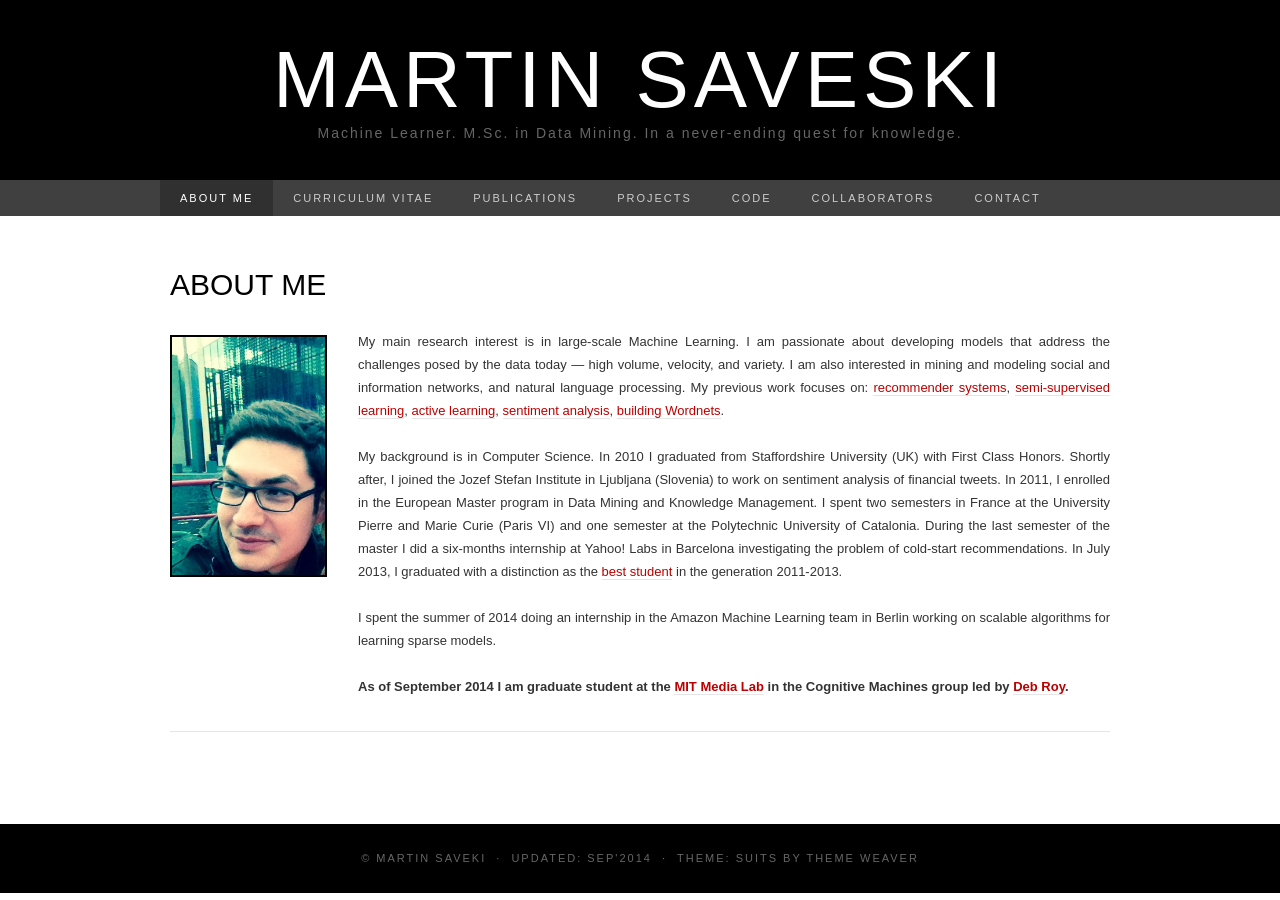
<file: _website_2014/index.htm>
<!DOCTYPE html>
<html lang="en-US"><head><meta http-equiv="Content-Type" content="text/html; charset=UTF-8">
	<meta charset="UTF-8">
	<meta name="viewport" content="width=device-width">
	<title>Martin Saveski | Machine Learner. M.Sc. in Data Mining. In a never-ending quest for knowledge.</title>
	<link rel="stylesheet" id="suits-fonts-css" href="./files/css" type="text/css" media="all">
	<link rel="stylesheet" id="suits-style-css" href="./files/style.css" type="text/css" media="all">
	<script type="text/javascript" src="./files/jquery.js"></script>
	<script type="text/javascript" src="./files/jquery-migrate.min.js"></script>
	<style type="text/css" id="custom-background-css">
	body.custom-background { background-color: #ffffff; }
	</style>
  <script>
    (function(i,s,o,g,r,a,m){i['GoogleAnalyticsObject']=r;i[r]=i[r]||function(){
    (i[r].q=i[r].q||[]).push(arguments)},i[r].l=1*new Date();a=s.createElement(o),
    m=s.getElementsByTagName(o)[0];a.async=1;a.src=g;m.parentNode.insertBefore(a,m)
    })(window,document,'script','//www.google-analytics.com/analytics.js','ga');

    ga('create', 'UA-46778883-1', 'martinsaveski.com');
    ga('send', 'pageview');

  </script>
</head>

<body class="home page page-id-2 page-template-default custom-background single-author full-width no-footer-sidebar" style="">
	<div id="page" class="hfeed site">
		<header id="masthead" class="site-header" role="banner">
			<a class="home-link" href="./index.htm" title="Martin Saveski" rel="home">
				<h1 class="site-title">Martin Saveski</h1>
				<h2 class="site-description">Machine Learner. M.Sc. in Data Mining. In a never-ending quest for knowledge.</h2>
			</a>

			<div id="navbar" class="navbar">
				<nav id="site-navigation" class="navigation main-navigation" role="navigation">
					<h3 class="menu-toggle">Menu</h3>
					<div class="menu-menu-1-container"><ul id="menu-menu-1" class="nav-menu"><li id="menu-item-41" class="menu-item menu-item-type-post_type menu-item-object-page current-menu-item page_item page-item-2 current_page_item menu-item-41"><a href="./index.htm">About me</a></li>
<li id="menu-item-83" class="menu-item menu-item-type-post_type menu-item-object-page menu-item-83"><a href="./curriculum-vitae.htm">Curriculum Vitae</a></li>
<li id="menu-item-42" class="menu-item menu-item-type-post_type menu-item-object-page menu-item-42"><a href="./publications.htm">Publications</a></li>
<li id="menu-item-147" class="menu-item menu-item-type-post_type menu-item-object-page menu-item-has-children menu-item-147"><a href="./projects.htm">Projects</a>
<ul class="sub-menu">
	<li id="menu-item-162" class="menu-item menu-item-type-post_type menu-item-object-page menu-item-162"><a href="./cold-start-recommendations.htm">Cold-start Recommendations</a></li>
	<li id="menu-item-161" class="menu-item menu-item-type-post_type menu-item-object-page menu-item-161"><a href="./iterative-hybrid-algorithm.htm">Iterative Hybrid Algorithm</a></li>
	<li id="menu-item-167" class="menu-item menu-item-type-post_type menu-item-object-page menu-item-167"><a href="./sentiment-analysis.htm">Sentiment Analysis of Financial Tweets</a></li>
	<li id="menu-item-163" class="menu-item menu-item-type-post_type menu-item-object-page menu-item-163"><a href="./automatic-wordnet-construction.htm">Automatic Wordnet Construction</a></li>
	<li id="menu-item-148" class="menu-item menu-item-type-post_type menu-item-object-page menu-item-148"><a href="./fingerprint-verification-system.htm">Fingerprint Verification System</a></li>
	<li id="menu-item-121" class="menu-item menu-item-type-post_type menu-item-object-page menu-item-121"><a href="./ai-agent-for-connect-four.htm">AI agent for Connect Four</a></li>
</ul>
</li>
<li id="menu-item-164" class="menu-item menu-item-type-post_type menu-item-object-page menu-item-164"><a href="./code.htm">Code</a></li>
<li id="menu-item-55" class="menu-item menu-item-type-post_type menu-item-object-page menu-item-55"><a href="./collaborators.htm">Collaborators</a></li>
<li id="menu-item-54" class="menu-item menu-item-type-post_type menu-item-object-page menu-item-54"><a href="./contact.htm">Contact</a></li>
</ul></div>									</nav><!-- #site-navigation -->
			</div><!-- #navbar -->
		</header><!-- #masthead -->

		<div id="main" class="site-main">

	<div id="primary" class="content-area">
		<div id="content" class="site-content" role="main">

										
<article id="post-2" class="post-2 page type-page status-publish hentry">
	<header class="entry-header">
		
		<h1 class="entry-title">About me</h1>
	</header><!-- .entry-header -->

	<div class="entry-content">
		<div style="width: 100%;">
<div style="float: left; width: 20%;"><img class="size-full wp-image-18 alignleft" style="border: 2px solid black;" alt="profile" src="./files/berlin.jpg" width="157" height="238"></div>

<div style="float: right; width: 80%;">
<p style="text-align: justify;">My main research interest is in large-scale Machine Learning. I am passionate about developing models that address the challenges posed by the data today — high volume, velocity, and variety. I am also interested in mining and modeling social and information networks, and natural language processing. My previous work focuses on: <a title="Cold-start Recommendations" href="./cold-start-recommendations.htm">recommender systems</a>, <a title="Iterative Hybrid Algorithm" href="./iterative-hybrid-algorithm.htm">semi-supervised learning</a>, <a title="Sentiment Analysis" href="./sentiment-analysis.htm">active learning</a>, <a href="./sentiment-analysis.htm">sentiment analysis</a>, <a title="Automatic Wordnet Construction" href="./automatic-wordnet-construction.htm">building Wordnets</a>.</p>
<p style="text-align: justify;">My background is in Computer Science. In 2010 I graduated from&nbsp;Staffordshire University (UK) with First Class Honors.&nbsp;Shortly after, I joined the Jozef Stefan Institute in Ljubljana (Slovenia) to work on sentiment analysis of financial tweets. In 2011, I enrolled in the&nbsp;European Master program in Data Mining and Knowledge Management. I spent two semesters in France at the University Pierre and Marie Curie (Paris VI) and one semester at the Polytechnic University of Catalonia.&nbsp;During the last semester of the master I did a six-months internship at Yahoo! Labs in Barcelona investigating the problem of cold-start&nbsp;recommendations. In July 2013, I graduated with a distinction as the <a href="./files/award.jpg">best student</a> in the generation 2011-2013.</p>
<p style="text-align: justify;">I spent the summer of 2014 doing an internship in the Amazon Machine Learning team in Berlin working on scalable algorithms for learning sparse models.</p>
<p style="text-align: justify;"><b>As of September 2014 I am graduate student at the <a href="http://media.mit.edu/" target="_blank">MIT Media Lab</a> in the Cognitive Machines group led by <a href="http://dkroy.media.mit.edu/" target="_blank">Deb Roy</a>.</b></p>
</div>

</div>
<div style="clear: both;"></div>
			</div><!-- .entry-content -->

	</article><!-- #post -->
							
		</div><!-- #content -->
	</div><!-- #primary -->


		</div><!-- #main -->
		<footer id="colophon" class="site-footer" role="contentinfo">
			
			<div class="site-info-container">
				<div class="site-info">
										© Martin Saveki <span class="sep"> · </span> Updated: Sep'2014	<span class="sep"> · </span>
					Theme: Suits by <a href="http://www.themeweaver.net/" title="Theme Developer" rel="designer">Theme Weaver</a>				</div><!-- .site-info -->
			</div><!-- .site-info-container -->
		</footer><!-- #colophon -->
	</div><!-- #page -->

	<script type="text/javascript" src="./files/functions.js"></script>
</body></html>
</file>
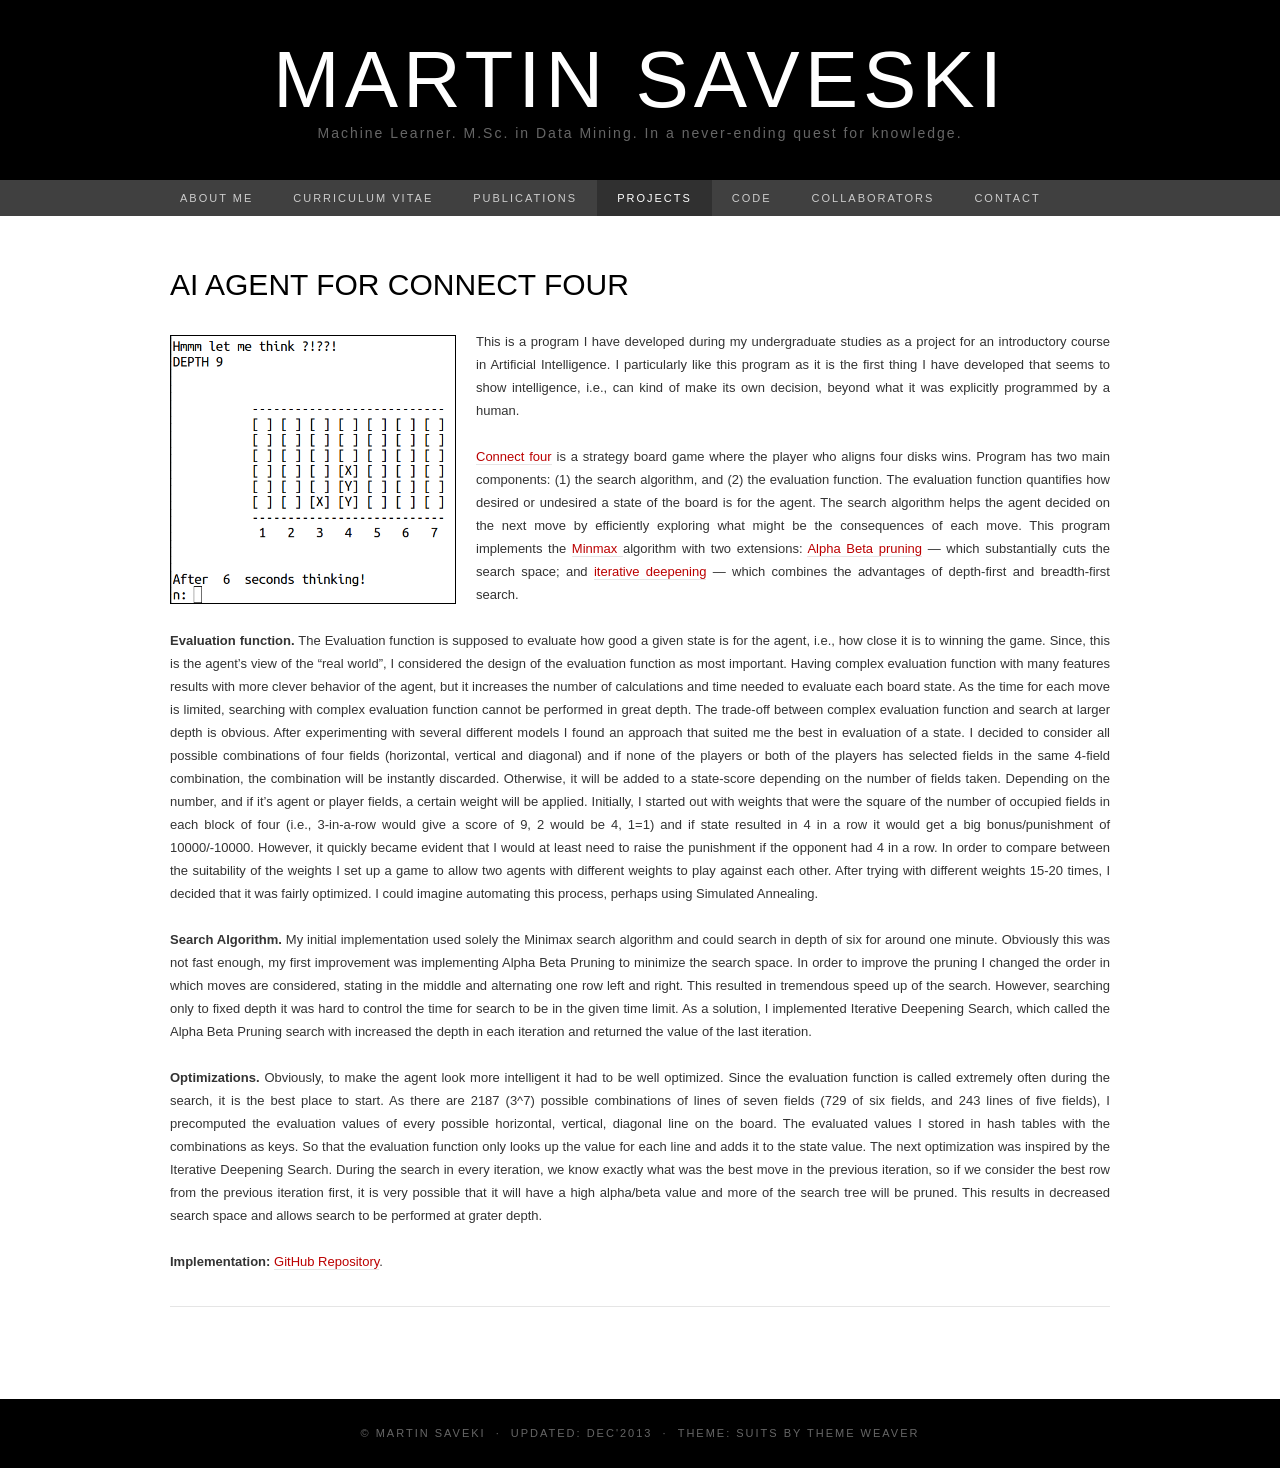
<file: _website_2014/ai-agent-for-connect-four.htm>
<!DOCTYPE html>
<html lang="en-US"><head><meta http-equiv="Content-Type" content="text/html; charset=UTF-8">
	<meta charset="UTF-8">
	<meta name="viewport" content="width=device-width">
	<title>AI agent for Connect Four | Martin Saveski</title>
	<link rel="stylesheet" id="suits-fonts-css" href="./files/css" type="text/css" media="all">
	<link rel="stylesheet" id="suits-style-css" href="./files/style.css" type="text/css" media="all">
	<script type="text/javascript" src="./files/jquery.js"></script>
	<script type="text/javascript" src="./files/jquery-migrate.min.js"></script>
	<style type="text/css" id="custom-background-css">
	body.custom-background { background-color: #ffffff; }
	</style>
	<script>
	  (function(i,s,o,g,r,a,m){i['GoogleAnalyticsObject']=r;i[r]=i[r]||function(){
	  (i[r].q=i[r].q||[]).push(arguments)},i[r].l=1*new Date();a=s.createElement(o),
	  m=s.getElementsByTagName(o)[0];a.async=1;a.src=g;m.parentNode.insertBefore(a,m)
	  })(window,document,'script','//www.google-analytics.com/analytics.js','ga');

	  ga('create', 'UA-46778883-1', 'martinsaveski.com');
	  ga('send', 'pageview');

	</script>
</head>

<body class="page page-id-107 page-template-default custom-background single-author full-width no-footer-sidebar" style="">
	<div id="page" class="hfeed site">
		<header id="masthead" class="site-header" role="banner">
			<a class="home-link" href="./index.htm" title="Martin Saveski" rel="home">
				<h1 class="site-title">Martin Saveski</h1>
				<h2 class="site-description">Machine Learner. M.Sc. in Data Mining. In a never-ending quest for knowledge.</h2>
			</a>

			<div id="navbar" class="navbar">
				<nav id="site-navigation" class="navigation main-navigation" role="navigation">
					<h3 class="menu-toggle">Menu</h3>
					<div class="menu-menu-1-container"><ul id="menu-menu-1" class="nav-menu"><li id="menu-item-41" class="menu-item menu-item-type-post_type menu-item-object-page menu-item-41"><a href="./index.htm">About me</a></li>
<li id="menu-item-83" class="menu-item menu-item-type-post_type menu-item-object-page menu-item-83"><a href="./curriculum-vitae.htm">Curriculum Vitae</a></li>
<li id="menu-item-42" class="menu-item menu-item-type-post_type menu-item-object-page menu-item-42"><a href="./publications.htm">Publications</a></li>
<li id="menu-item-147" class="menu-item menu-item-type-post_type menu-item-object-page current-menu-ancestor current-menu-parent current_page_parent current_page_ancestor menu-item-has-children menu-item-147"><a href="./projects.htm">Projects</a>
<ul class="sub-menu">
	<li id="menu-item-162" class="menu-item menu-item-type-post_type menu-item-object-page menu-item-162"><a href="./cold-start-recommendations.htm">Cold-start Recommendations</a></li>
	<li id="menu-item-161" class="menu-item menu-item-type-post_type menu-item-object-page menu-item-161"><a href="./iterative-hybrid-algorithm.htm">Iterative Hybrid Algorithm</a></li>
	<li id="menu-item-167" class="menu-item menu-item-type-post_type menu-item-object-page menu-item-167"><a href="./sentiment-analysis.htm">Sentiment Analysis of Financial Tweets</a></li>
	<li id="menu-item-163" class="menu-item menu-item-type-post_type menu-item-object-page menu-item-163"><a href="./automatic-wordnet-construction.htm">Automatic Wordnet Construction</a></li>
	<li id="menu-item-148" class="menu-item menu-item-type-post_type menu-item-object-page menu-item-148"><a href="./fingerprint-verification-system.htm">Fingerprint Verification System</a></li>
	<li id="menu-item-121" class="menu-item menu-item-type-post_type menu-item-object-page current-menu-item page_item page-item-107 current_page_item menu-item-121"><a href="./ai-agent-for-connect-four.htm">AI agent for Connect Four</a></li>
</ul>
</li>
<li id="menu-item-164" class="menu-item menu-item-type-post_type menu-item-object-page menu-item-164"><a href="./code.htm">Code</a></li>
<li id="menu-item-55" class="menu-item menu-item-type-post_type menu-item-object-page menu-item-55"><a href="./collaborators.htm">Collaborators</a></li>
<li id="menu-item-54" class="menu-item menu-item-type-post_type menu-item-object-page menu-item-54"><a href="./contact.htm">Contact</a></li>
</ul></div>									</nav><!-- #site-navigation -->
			</div><!-- #navbar -->
		</header><!-- #masthead -->

		<div id="main" class="site-main">

	<div id="primary" class="content-area">
		<div id="content" class="site-content" role="main">

										
<article id="post-107" class="post-107 page type-page status-publish hentry">
	<header class="entry-header">
		
		<h1 class="entry-title">AI agent for Connect Four</h1>
	</header><!-- .entry-header -->

	<div class="entry-content">
		<p style="text-align: justify;"><img class=" wp-image-108 alignleft" style="border: 1px solid black;" alt="Screenshot from 2013-12-21 02:47:49" src="./files/Screenshot-from-2013-12-21-024749.png" width="286" height="268">This is a program I have developed during my undergraduate studies&nbsp;as a project for an introductory course in&nbsp;Artificial Intelligence. I particularly like this program as it is the first thing I have developed that seems to show intelligence, i.e., can kind of make its own decision, beyond what it was explicitly programmed by a human.</p>
<p style="text-align: justify;"><a href="http://en.wikipedia.org/wiki/Connect_Four" target="_blank">Connect four</a> is a strategy board game where the player who aligns four disks wins.&nbsp;Program has two main components: (1) the search algorithm, and (2) the evaluation function.&nbsp;The evaluation function quantifies how desired or undesired a state of the board is for the agent. The&nbsp;search algorithm helps the agent decided on the next move by efficiently exploring what might be the consequences of each move. This program implements the <a href="http://en.wikipedia.org/wiki/Minimax" target="_blank">Minmax </a>algorithm with two extensions: <a href="http://en.wikipedia.org/wiki/Alpha%E2%80%93beta_pruning" target="_blank">Alpha Beta pruning</a> — which substantially cuts the search space; and <a href="http://en.wikipedia.org/wiki/Iterative_deepening_depth-first_search" target="_blank">iterative deepening</a> — which combines the advantages of depth-first and breadth-first search.</p>
<p style="text-align: justify;"><strong>Evaluation function</strong><b>.</b> The Evaluation function is supposed to evaluate how good a given state is for the agent, i.e., how close it is to winning the game. Since, this is the agent’s view of the “real world”, I considered the design of the evaluation function as most important. Having complex evaluation function with many features results with more clever behavior of the agent, but it increases the number of calculations and time needed to evaluate each board state. As the time for each move is limited, searching with complex evaluation function cannot be performed in great depth. The trade-off between complex evaluation function and search at larger depth is obvious. After experimenting with several different models I found an approach that suited me the best in evaluation of a state. I decided to consider all possible combinations of four fields (horizontal, vertical and diagonal) and if none of the players or both of the players has selected fields in the same 4-field combination, the combination will be instantly discarded. Otherwise, it will be added to a state-score depending on the number of fields taken. Depending on the number, and if it’s agent or player fields, a certain weight will be applied. Initially, I started out with weights that were the square of the number of occupied fields in each block of four (i.e., 3-in-a-row would give a score of 9, 2 would be 4, 1=1) and if state resulted in 4 in a row it would get a big bonus/punishment of 10000/-10000. However, it quickly became evident that I would at least need to raise the punishment if the opponent had 4 in a row. In order to compare between the suitability of the weights I set up a game to allow two agents with different weights to play against each other. After trying with different weights 15-20 times, I decided that it was fairly optimized. I could imagine automating this process, perhaps using Simulated Annealing.</p>
<p style="text-align: justify;"><strong>Search Algorithm.</strong> My initial implementation used solely the Minimax search algorithm and could search in depth of six for around one minute. Obviously this was not fast enough, my first improvement was implementing Alpha Beta Pruning to minimize the search space. In order to improve the pruning I changed the order in which moves are considered, stating in the middle and alternating one row left and right. This resulted in tremendous speed up of the search. However, searching only to fixed depth it was hard to control the time for search to be in the given time limit. As a solution, I implemented Iterative Deepening Search, which called the Alpha Beta Pruning search with increased the depth in each iteration and returned the value of the last iteration.</p>
<p style="text-align: justify;"><strong>Optimizations.</strong>&nbsp;Obviously, to make the agent look more intelligent it had to be well optimized. Since the evaluation function is called extremely often during the search, it is the best place to start. As there are 2187 (3^7) possible combinations of lines of seven fields (729 of six fields, and 243 lines of five fields), I precomputed the evaluation values of every possible horizontal, vertical, diagonal line on the board. The evaluated values I stored in hash tables with the combinations as keys. So that the evaluation function only looks up the value for each line and adds it to the state value. The next optimization was inspired by the Iterative Deepening Search. During the search in every iteration, we know exactly what was the best move in the previous iteration, so if we consider the best row from the previous iteration first, it is very possible that it will have a high alpha/beta value and more of the search tree will be pruned. This results in decreased search space and allows search to be performed at grater depth.</p>
<p style="text-align: justify;"><strong>Implementation:</strong>&nbsp;<a href="https://github.com/msaveski/connect-four" target="_blank">GitHub Repository</a>.</p>
			</div><!-- .entry-content -->

	</article><!-- #post -->
							
		</div><!-- #content -->
	</div><!-- #primary -->


		</div><!-- #main -->
		<footer id="colophon" class="site-footer" role="contentinfo">
			
			<div class="site-info-container">
				<div class="site-info">
					© Martin Saveki <span class="sep"> · </span> Updated: Dec'2013	<span class="sep"> · </span>
					Theme: Suits by <a href="http://www.themeweaver.net/" title="Theme Developer" rel="designer">Theme Weaver</a>				</div><!-- .site-info -->
			</div><!-- .site-info-container -->
		</footer><!-- #colophon -->
	</div><!-- #page -->

	<script type="text/javascript" src="./files/functions.js"></script>

</body></html>
</file>
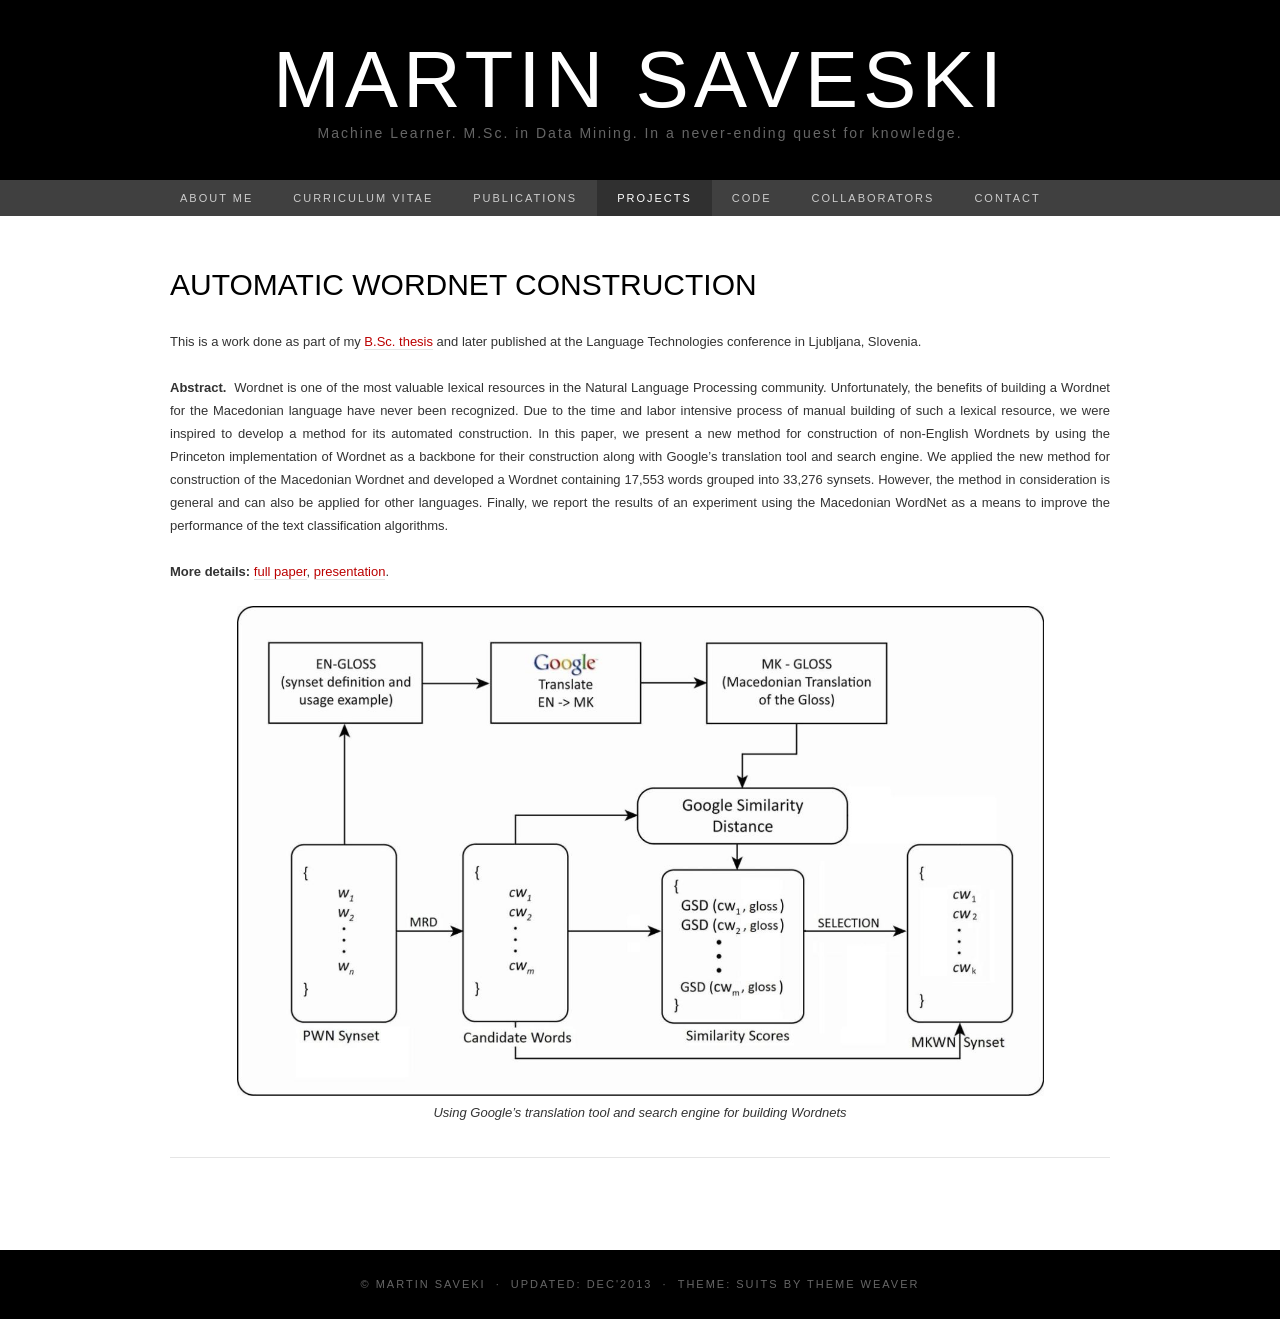
<file: _website_2014/automatic-wordnet-construction.htm>
<!DOCTYPE html>
<html lang="en-US"><head><meta http-equiv="Content-Type" content="text/html; charset=UTF-8">
	<meta charset="UTF-8">
	<meta name="viewport" content="width=device-width">
	<title>Automatic Wordnet Construction | Martin Saveski</title>
	<link rel="stylesheet" id="suits-fonts-css" href="./files/css" type="text/css" media="all">
	<link rel="stylesheet" id="suits-style-css" href="./files/style.css" type="text/css" media="all">
	<script type="text/javascript" src="./files/jquery.js"></script>
	<script type="text/javascript" src="./files/jquery-migrate.min.js"></script>
	<style type="text/css" id="custom-background-css">
	body.custom-background { background-color: #ffffff; }
	</style>
	<script>
	  (function(i,s,o,g,r,a,m){i['GoogleAnalyticsObject']=r;i[r]=i[r]||function(){
	  (i[r].q=i[r].q||[]).push(arguments)},i[r].l=1*new Date();a=s.createElement(o),
	  m=s.getElementsByTagName(o)[0];a.async=1;a.src=g;m.parentNode.insertBefore(a,m)
	  })(window,document,'script','//www.google-analytics.com/analytics.js','ga');

	  ga('create', 'UA-46778883-1', 'martinsaveski.com');
	  ga('send', 'pageview');

	</script>
</head>

<body class="page page-id-155 page-template-default custom-background single-author full-width no-footer-sidebar" style="">
	<div id="page" class="hfeed site">
		<header id="masthead" class="site-header" role="banner">
			<a class="home-link" href="./index.htm" title="Martin Saveski" rel="home">
				<h1 class="site-title">Martin Saveski</h1>
				<h2 class="site-description">Machine Learner. M.Sc. in Data Mining. In a never-ending quest for knowledge.</h2>
			</a>

			<div id="navbar" class="navbar">
				<nav id="site-navigation" class="navigation main-navigation" role="navigation">
					<h3 class="menu-toggle">Menu</h3>
					<div class="menu-menu-1-container"><ul id="menu-menu-1" class="nav-menu"><li id="menu-item-41" class="menu-item menu-item-type-post_type menu-item-object-page menu-item-41"><a href="./index.htm">About me</a></li>
<li id="menu-item-83" class="menu-item menu-item-type-post_type menu-item-object-page menu-item-83"><a href="./curriculum-vitae.htm">Curriculum Vitae</a></li>
<li id="menu-item-42" class="menu-item menu-item-type-post_type menu-item-object-page menu-item-42"><a href="./publications.htm">Publications</a></li>
<li id="menu-item-147" class="menu-item menu-item-type-post_type menu-item-object-page current-menu-ancestor current-menu-parent current_page_parent current_page_ancestor menu-item-has-children menu-item-147"><a href="./projects.htm">Projects</a>
<ul class="sub-menu">
	<li id="menu-item-162" class="menu-item menu-item-type-post_type menu-item-object-page menu-item-162"><a href="./cold-start-recommendations.htm">Cold-start Recommendations</a></li>
	<li id="menu-item-161" class="menu-item menu-item-type-post_type menu-item-object-page menu-item-161"><a href="./iterative-hybrid-algorithm.htm">Iterative Hybrid Algorithm</a></li>
	<li id="menu-item-167" class="menu-item menu-item-type-post_type menu-item-object-page menu-item-167"><a href="./sentiment-analysis.htm">Sentiment Analysis of Financial Tweets</a></li>
	<li id="menu-item-163" class="menu-item menu-item-type-post_type menu-item-object-page current-menu-item page_item page-item-155 current_page_item menu-item-163"><a href="./files/automatic-wordnet-construction.htm">Automatic Wordnet Construction</a></li>
	<li id="menu-item-148" class="menu-item menu-item-type-post_type menu-item-object-page menu-item-148"><a href="./fingerprint-verification-system.htm">Fingerprint Verification System</a></li>
	<li id="menu-item-121" class="menu-item menu-item-type-post_type menu-item-object-page menu-item-121"><a href="./ai-agent-for-connect-four.htm">AI agent for Connect Four</a></li>
</ul>
</li>
<li id="menu-item-164" class="menu-item menu-item-type-post_type menu-item-object-page menu-item-164"><a href="./code.htm">Code</a></li>
<li id="menu-item-55" class="menu-item menu-item-type-post_type menu-item-object-page menu-item-55"><a href="./collaborators.htm">Collaborators</a></li>
<li id="menu-item-54" class="menu-item menu-item-type-post_type menu-item-object-page menu-item-54"><a href="./contact.htm">Contact</a></li>
</ul></div>									</nav><!-- #site-navigation -->
			</div><!-- #navbar -->
		</header><!-- #masthead -->

		<div id="main" class="site-main">

	<div id="primary" class="content-area">
		<div id="content" class="site-content" role="main">

										
<article id="post-155" class="post-155 page type-page status-publish hentry">
	<header class="entry-header">
		
		<h1 class="entry-title">Automatic Wordnet Construction</h1>
	</header><!-- .entry-header -->

	<div class="entry-content">
		<p>This is a work done as part of my <a href="./data/bsc_thesis.pdf" target="_blank">B.Sc. thesis</a> and later published at the Language Technologies conference in Ljubljana, Slovenia.</p>
<p style="text-align: justify;"><strong>Abstract.&nbsp;</strong> Wordnet is one of the most valuable lexical resources in the Natural Language Processing community. Unfortunately, the benefits of building a Wordnet for the Macedonian language have never been recognized. Due to the time and labor intensive process of manual building of such a lexical resource, we were inspired to develop a method for its automated construction. In this paper, we present a new method for construction of non-English Wordnets by using the Princeton implementation of Wordnet as a backbone for their construction along with Google’s translation tool and search engine. We applied the new method for construction of the Macedonian Wordnet and developed a Wordnet containing 17,553 words grouped into 33,276 synsets. However, the method in consideration is general and can also be applied for other languages. Finally, we report the results of an experiment using the Macedonian WordNet as a means to improve the performance of the text classification algorithms.</p>
<p><strong>More details:</strong> <a href="./data/lt2010.pdf" target="_blank">full paper</a>, <a href="./data/lt2010-pres.pdf" target="_blank">presentation</a>.</p>
<p style="text-align: center;"><img class=" wp-image-173 aligncenter" alt="mk-wn" src="./files/mk-wn.jpg" width="807" height="490"><em>Using&nbsp;Google’s translation tool and search engine for building Wordnets</em></p>
			</div><!-- .entry-content -->

	</article><!-- #post -->
							
		</div><!-- #content -->
	</div><!-- #primary -->


		</div><!-- #main -->
		<footer id="colophon" class="site-footer" role="contentinfo">
			
			<div class="site-info-container">
				<div class="site-info">
					© Martin Saveki <span class="sep"> · </span> Updated: Dec'2013	<span class="sep"> · </span>
					Theme: Suits by <a href="http://www.themeweaver.net/" title="Theme Developer" rel="designer">Theme Weaver</a>				</div><!-- .site-info -->
			</div><!-- .site-info-container -->
		</footer><!-- #colophon -->
	</div><!-- #page -->

	<script type="text/javascript" src="./files/functions.js"></script>

</body></html>
</file>
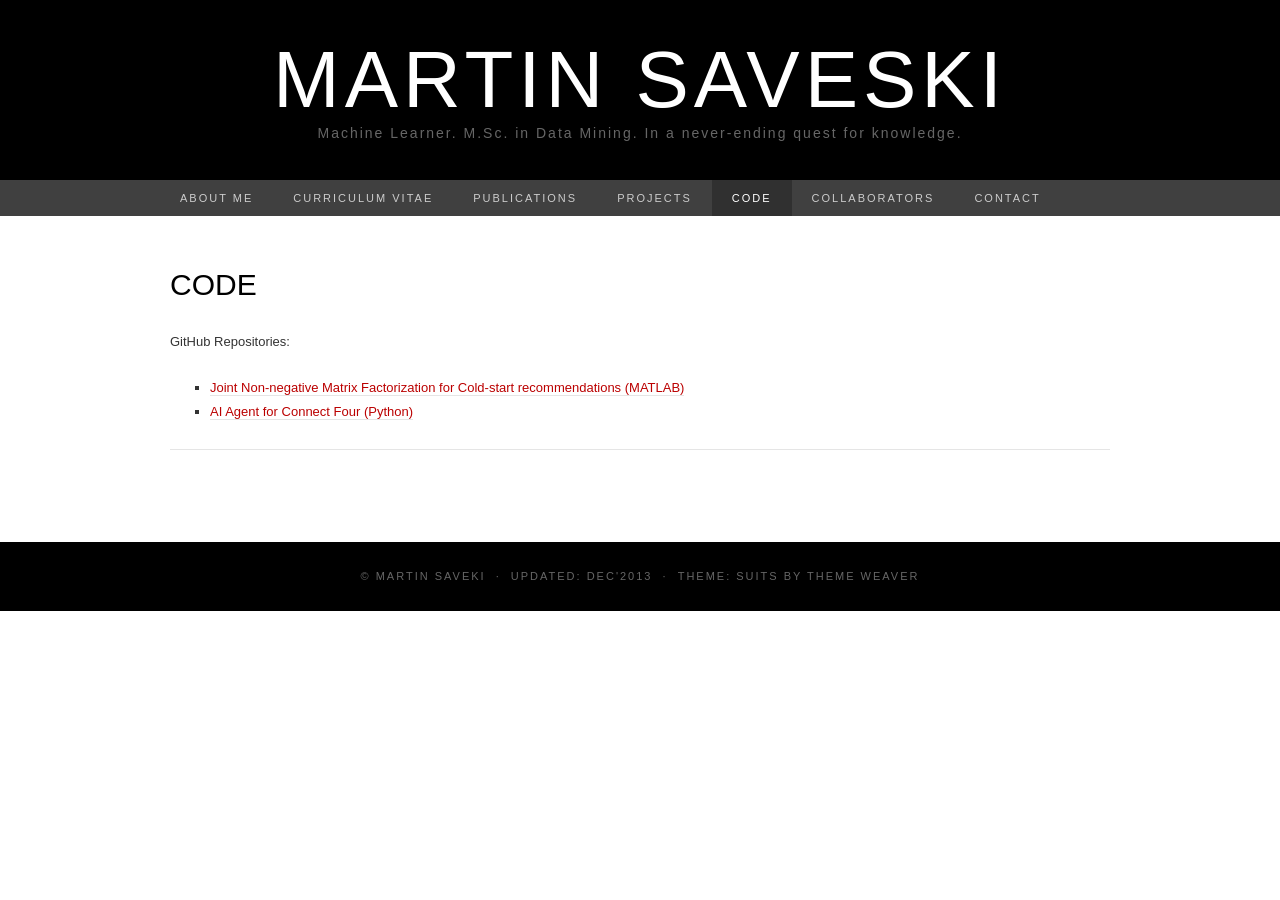
<file: _website_2014/code.htm>
<!DOCTYPE html>
<!-- saved from url=(0025)./code/ -->
<html lang="en-US"><head><meta http-equiv="Content-Type" content="text/html; charset=UTF-8">
	<meta charset="UTF-8">
	<meta name="viewport" content="width=device-width">
	<title>Code | Martin Saveski</title>
	<link rel="stylesheet" id="suits-fonts-css" href="./files/css" type="text/css" media="all">
	<link rel="stylesheet" id="suits-style-css" href="./files/style.css" type="text/css" media="all">
	<script type="text/javascript" src="./files/jquery.js"></script>
	<script type="text/javascript" src="./files/jquery-migrate.min.js"></script>
	<style type="text/css" id="custom-background-css">
	body.custom-background { background-color: #ffffff; }
	</style>
	<script>
	  (function(i,s,o,g,r,a,m){i['GoogleAnalyticsObject']=r;i[r]=i[r]||function(){
	  (i[r].q=i[r].q||[]).push(arguments)},i[r].l=1*new Date();a=s.createElement(o),
	  m=s.getElementsByTagName(o)[0];a.async=1;a.src=g;m.parentNode.insertBefore(a,m)
	  })(window,document,'script','//www.google-analytics.com/analytics.js','ga');

	  ga('create', 'UA-46778883-1', 'martinsaveski.com');
	  ga('send', 'pageview');

	</script>
</head>

<body class="page page-id-153 page-template-default custom-background single-author full-width no-footer-sidebar" style="">
	<div id="page" class="hfeed site">
		<header id="masthead" class="site-header" role="banner">
			<a class="home-link" href="./index.htm" title="Martin Saveski" rel="home">
				<h1 class="site-title">Martin Saveski</h1>
				<h2 class="site-description">Machine Learner. M.Sc. in Data Mining. In a never-ending quest for knowledge.</h2>
			</a>

			<div id="navbar" class="navbar">
				<nav id="site-navigation" class="navigation main-navigation" role="navigation">
					<h3 class="menu-toggle">Menu</h3>
					<div class="menu-menu-1-container"><ul id="menu-menu-1" class="nav-menu"><li id="menu-item-41" class="menu-item menu-item-type-post_type menu-item-object-page menu-item-41"><a href="./index.htm">About me</a></li>
<li id="menu-item-83" class="menu-item menu-item-type-post_type menu-item-object-page menu-item-83"><a href="./curriculum-vitae.htm">Curriculum Vitae</a></li>
<li id="menu-item-42" class="menu-item menu-item-type-post_type menu-item-object-page menu-item-42"><a href="./publications.htm">Publications</a></li>
<li id="menu-item-147" class="menu-item menu-item-type-post_type menu-item-object-page menu-item-has-children menu-item-147"><a href="./projects.htm">Projects</a>
<ul class="sub-menu">
	<li id="menu-item-162" class="menu-item menu-item-type-post_type menu-item-object-page menu-item-162"><a href="./cold-start-recommendations.htm">Cold-start Recommendations</a></li>
	<li id="menu-item-161" class="menu-item menu-item-type-post_type menu-item-object-page menu-item-161"><a href="./iterative-hybrid-algorithm.htm">Iterative Hybrid Algorithm</a></li>
	<li id="menu-item-167" class="menu-item menu-item-type-post_type menu-item-object-page menu-item-167"><a href="./sentiment-analysis.htm">Sentiment Analysis of Financial Tweets</a></li>
	<li id="menu-item-163" class="menu-item menu-item-type-post_type menu-item-object-page menu-item-163"><a href="./automatic-wordnet-construction.htm">Automatic Wordnet Construction</a></li>
	<li id="menu-item-148" class="menu-item menu-item-type-post_type menu-item-object-page menu-item-148"><a href="./fingerprint-verification-system.htm">Fingerprint Verification System</a></li>
	<li id="menu-item-121" class="menu-item menu-item-type-post_type menu-item-object-page menu-item-121"><a href="./ai-agent-for-connect-four.htm">AI agent for Connect Four</a></li>
</ul>
</li>
<li id="menu-item-164" class="menu-item menu-item-type-post_type menu-item-object-page current-menu-item page_item page-item-153 current_page_item menu-item-164"><a href="./code.htm">Code</a></li>
<li id="menu-item-55" class="menu-item menu-item-type-post_type menu-item-object-page menu-item-55"><a href="./collaborators.htm">Collaborators</a></li>
<li id="menu-item-54" class="menu-item menu-item-type-post_type menu-item-object-page menu-item-54"><a href="./contact.htm">Contact</a></li>
</ul></div>									</nav><!-- #site-navigation -->
			</div><!-- #navbar -->
		</header><!-- #masthead -->

		<div id="main" class="site-main">

	<div id="primary" class="content-area">
		<div id="content" class="site-content" role="main">

										
<article id="post-153" class="post-153 page type-page status-publish hentry">
	<header class="entry-header">
		
		<h1 class="entry-title">Code</h1>
	</header><!-- .entry-header -->

	<div class="entry-content">
		<p>GitHub Repositories:</p>
<ul>
<li><a href="https://github.com/jnmf/demo" target="_blank"><span style="line-height: 24px;">Joint Non-negative Matrix Factorization for Cold-start recommendations (MATLAB)</span></a></li>
<li><a href="https://github.com/msaveski/connect-four" target="_blank">AI Agent for Connect Four (Python)</a></li>
</ul>
			</div><!-- .entry-content -->

	</article><!-- #post -->
							
		</div><!-- #content -->
	</div><!-- #primary -->


		</div><!-- #main -->
		<footer id="colophon" class="site-footer" role="contentinfo">
			
			<div class="site-info-container">
				<div class="site-info">
					© Martin Saveki <span class="sep"> · </span> Updated: Dec'2013	<span class="sep"> · </span>
					Theme: Suits by <a href="http://www.themeweaver.net/" title="Theme Developer" rel="designer">Theme Weaver</a>				</div><!-- .site-info -->
			</div><!-- .site-info-container -->
		</footer><!-- #colophon -->
	</div><!-- #page -->

	<script type="text/javascript" src="./files/functions.js"></script>

</body></html>
</file>
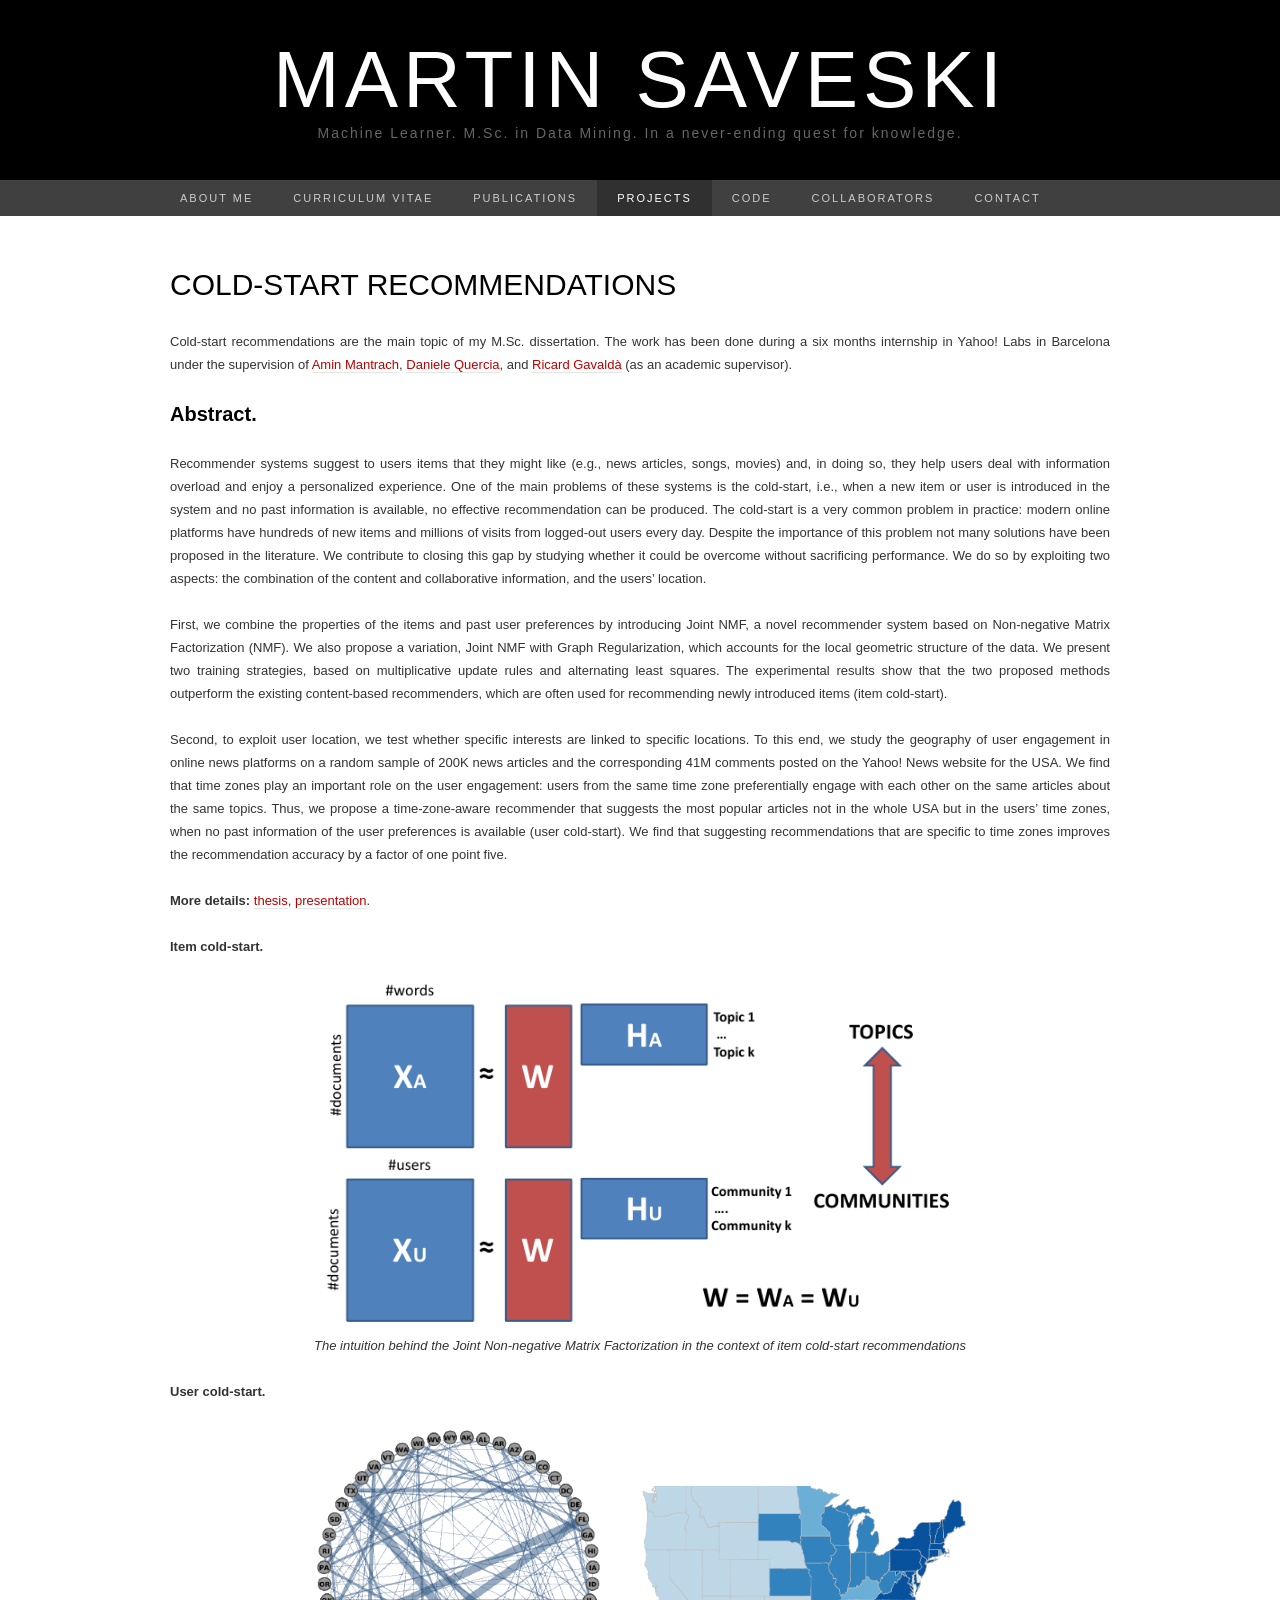
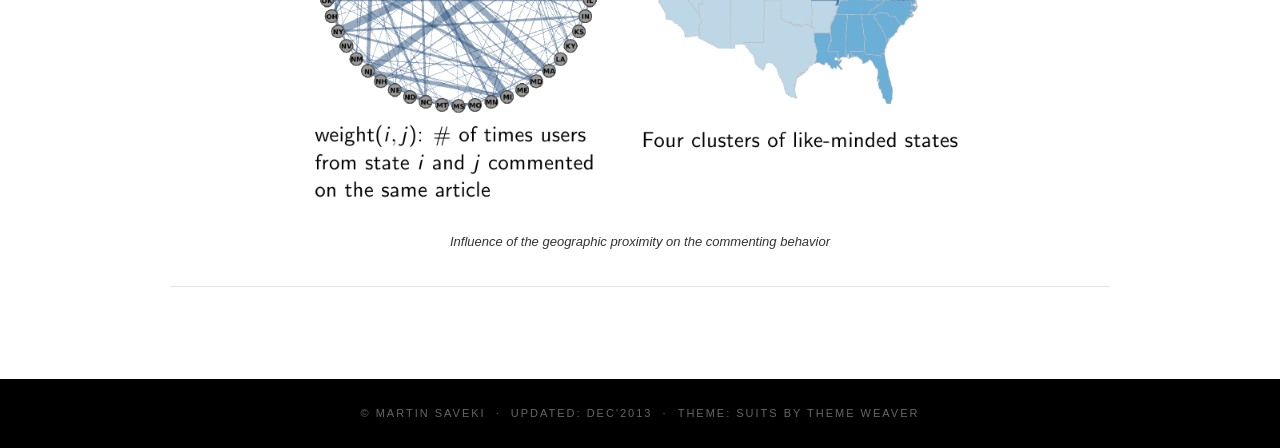
<file: _website_2014/cold-start-recommendations.htm>
<!DOCTYPE html>
<html lang="en-US"><head><meta http-equiv="Content-Type" content="text/html; charset=UTF-8">
	<meta charset="UTF-8">
	<meta name="viewport" content="width=device-width">
	<title>Cold-start Recommendations | Martin Saveski</title>
	<link rel="stylesheet" id="suits-fonts-css" href="./files/css" type="text/css" media="all">
	<link rel="stylesheet" id="suits-style-css" href="./files/style.css" type="text/css" media="all">
	<script type="text/javascript" src="./files/jquery.js"></script>
	<script type="text/javascript" src="./files/jquery-migrate.min.js"></script>
	<style type="text/css" id="custom-background-css">
	body.custom-background { background-color: #ffffff; }
	</style>
	<script>
	  (function(i,s,o,g,r,a,m){i['GoogleAnalyticsObject']=r;i[r]=i[r]||function(){
	  (i[r].q=i[r].q||[]).push(arguments)},i[r].l=1*new Date();a=s.createElement(o),
	  m=s.getElementsByTagName(o)[0];a.async=1;a.src=g;m.parentNode.insertBefore(a,m)
	  })(window,document,'script','//www.google-analytics.com/analytics.js','ga');

	  ga('create', 'UA-46778883-1', 'martinsaveski.com');
	  ga('send', 'pageview');

	</script>
</head>

<body class="page page-id-157 page-template-default custom-background single-author full-width no-footer-sidebar" style="">
	<div id="page" class="hfeed site">
		<header id="masthead" class="site-header" role="banner">
			<a class="home-link" href="./index.htm" title="Martin Saveski" rel="home">
				<h1 class="site-title">Martin Saveski</h1>
				<h2 class="site-description">Machine Learner. M.Sc. in Data Mining. In a never-ending quest for knowledge.</h2>
			</a>

			<div id="navbar" class="navbar">
				<nav id="site-navigation" class="navigation main-navigation" role="navigation">
					<h3 class="menu-toggle">Menu</h3>
					<div class="menu-menu-1-container"><ul id="menu-menu-1" class="nav-menu"><li id="menu-item-41" class="menu-item menu-item-type-post_type menu-item-object-page menu-item-41"><a href="./index.htm">About me</a></li>
<li id="menu-item-83" class="menu-item menu-item-type-post_type menu-item-object-page menu-item-83"><a href="./curriculum-vitae.htm">Curriculum Vitae</a></li>
<li id="menu-item-42" class="menu-item menu-item-type-post_type menu-item-object-page menu-item-42"><a href="./publications.htm">Publications</a></li>
<li id="menu-item-147" class="menu-item menu-item-type-post_type menu-item-object-page current-menu-ancestor current-menu-parent current_page_parent current_page_ancestor menu-item-has-children menu-item-147"><a href="./projects.htm">Projects</a>
<ul class="sub-menu">
	<li id="menu-item-162" class="menu-item menu-item-type-post_type menu-item-object-page current-menu-item page_item page-item-157 current_page_item menu-item-162"><a href="./cold-start-recommendations.htm">Cold-start Recommendations</a></li>
	<li id="menu-item-161" class="menu-item menu-item-type-post_type menu-item-object-page menu-item-161"><a href="./iterative-hybrid-algorithm.htm">Iterative Hybrid Algorithm</a></li>
	<li id="menu-item-167" class="menu-item menu-item-type-post_type menu-item-object-page menu-item-167"><a href="./sentiment-analysis.htm">Sentiment Analysis of Financial Tweets</a></li>
	<li id="menu-item-163" class="menu-item menu-item-type-post_type menu-item-object-page menu-item-163"><a href="./automatic-wordnet-construction.htm">Automatic Wordnet Construction</a></li>
	<li id="menu-item-148" class="menu-item menu-item-type-post_type menu-item-object-page menu-item-148"><a href="./fingerprint-verification-system.htm">Fingerprint Verification System</a></li>
	<li id="menu-item-121" class="menu-item menu-item-type-post_type menu-item-object-page menu-item-121"><a href="./ai-agent-for-connect-four.htm">AI agent for Connect Four</a></li>
</ul>
</li>
<li id="menu-item-164" class="menu-item menu-item-type-post_type menu-item-object-page menu-item-164"><a href="./code.htm">Code</a></li>
<li id="menu-item-55" class="menu-item menu-item-type-post_type menu-item-object-page menu-item-55"><a href="./collaborators.htm">Collaborators</a></li>
<li id="menu-item-54" class="menu-item menu-item-type-post_type menu-item-object-page menu-item-54"><a href="./contact.htm">Contact</a></li>
</ul></div>									</nav><!-- #site-navigation -->
			</div><!-- #navbar -->
		</header><!-- #masthead -->

		<div id="main" class="site-main">

	<div id="primary" class="content-area">
		<div id="content" class="site-content" role="main">

										
<article id="post-157" class="post-157 page type-page status-publish hentry">
	<header class="entry-header">
		
		<h1 class="entry-title">Cold-start Recommendations</h1>
	</header><!-- .entry-header -->

	<div class="entry-content">
		<p style="text-align: justify;">Cold-start recommendations are the main topic of my M.Sc. dissertation. The work has been done during a six months internship in Yahoo! Labs in Barcelona under the supervision of&nbsp;<a href="http://iridia.ulb.ac.be/~amantrac/Homepage.html" target="_blank">Amin Mantrach</a>,&nbsp;<a href="http://researchswinger.org/" target="_blank">Daniele Quercia</a>, and&nbsp;<a href="http://www.lsi.upc.edu/~gavalda/" target="_blank">Ricard Gavaldà</a>&nbsp;(as an academic supervisor).</p>
<h2><strong>Abstract.&nbsp;</strong></h2>
<p style="text-align: justify;">Recommender systems suggest to users items that they might like (e.g., news articles, songs, movies) and, in doing so, they help users deal with information overload and enjoy a personalized experience. One of the main problems of these systems is the cold-start, i.e., when a new item or user is introduced in the system and no past information is available, no effective recommendation can be produced. The cold-start is a very common problem in practice: modern online platforms have hundreds of new items and millions of visits from logged-out users every day. Despite the importance of this problem not many solutions have been proposed in the literature. We contribute to closing this gap by studying whether it could be overcome without sacrificing performance. We do so by exploiting two aspects: the combination of the content and collaborative information, and the users’ location.</p>
<p style="text-align: justify;">First, we combine the properties of the items and past user preferences by introducing Joint NMF, a novel recommender system based on Non-negative Matrix Factorization (NMF). We also propose a variation, Joint NMF with Graph Regularization, which accounts for the local geometric structure of the data. We present two training strategies, based on multiplicative update rules and alternating least squares. The experimental results show that the two proposed methods outperform the existing content-based recommenders, which are often used for recommending newly introduced items (item cold-start).</p>
<p style="text-align: justify;">Second, to exploit user location, we test whether specific interests are linked to specific locations. To this end, we study the geography of user engagement in online news platforms on a random sample of 200K news articles and the corresponding 41M comments posted on the Yahoo! News website for the USA. We find that time zones play an important role on the user engagement: users from the same time zone preferentially engage with each other on the same articles about the same topics. Thus, we propose a time-zone-aware recommender that suggests the most popular articles not in the whole USA but in the users’ time zones, when no past information of the user preferences is available (user cold-start). We find that suggesting recommendations that are specific to time zones improves the recommendation accuracy by a factor of one point five.</p>
<p><strong>More details: </strong><a href="./data/msc_thesis.pdf" target="_blank">thesis</a>, <a href="./data/msc-presentation.pdf" target="_blank">presentation</a>.</p>
<p><strong>Item cold-start.</strong></p>
<p style="text-align: center;"><img class=" wp-image-205 aligncenter" alt="jnmf-chart" src="./files/jnmf-chart.png" width="633" height="348"><em>The intuition behind the Joint&nbsp;Non-negative Matrix Factorization in the context of item cold-start recommendations</em></p>
<p style="text-align: left;"><strong>User cold-start.</strong></p>
<p style="text-align: center;"><img class="wp-image-204 aligncenter" alt="commenting-beh" src="./files/commenting-beh.png" width="670" height="381"><em style="line-height: 1.5em;"></em></p>
<p style="text-align: center;"><em style="line-height: 1.5em;">Influence of the geographic proximity on the commenting behavior</em></p>
			</div><!-- .entry-content -->

	</article><!-- #post -->
							
		</div><!-- #content -->
	</div><!-- #primary -->


		</div><!-- #main -->
		<footer id="colophon" class="site-footer" role="contentinfo">
			
			<div class="site-info-container">
				<div class="site-info">
					© Martin Saveki <span class="sep"> · </span> Updated: Dec'2013	<span class="sep"> · </span>
					Theme: Suits by <a href="http://www.themeweaver.net/" title="Theme Developer" rel="designer">Theme Weaver</a>				</div><!-- .site-info -->
			</div><!-- .site-info-container -->
		</footer><!-- #colophon -->
	</div><!-- #page -->

	<script type="text/javascript" src="./files/functions.js"></script>

</body></html>
</file>
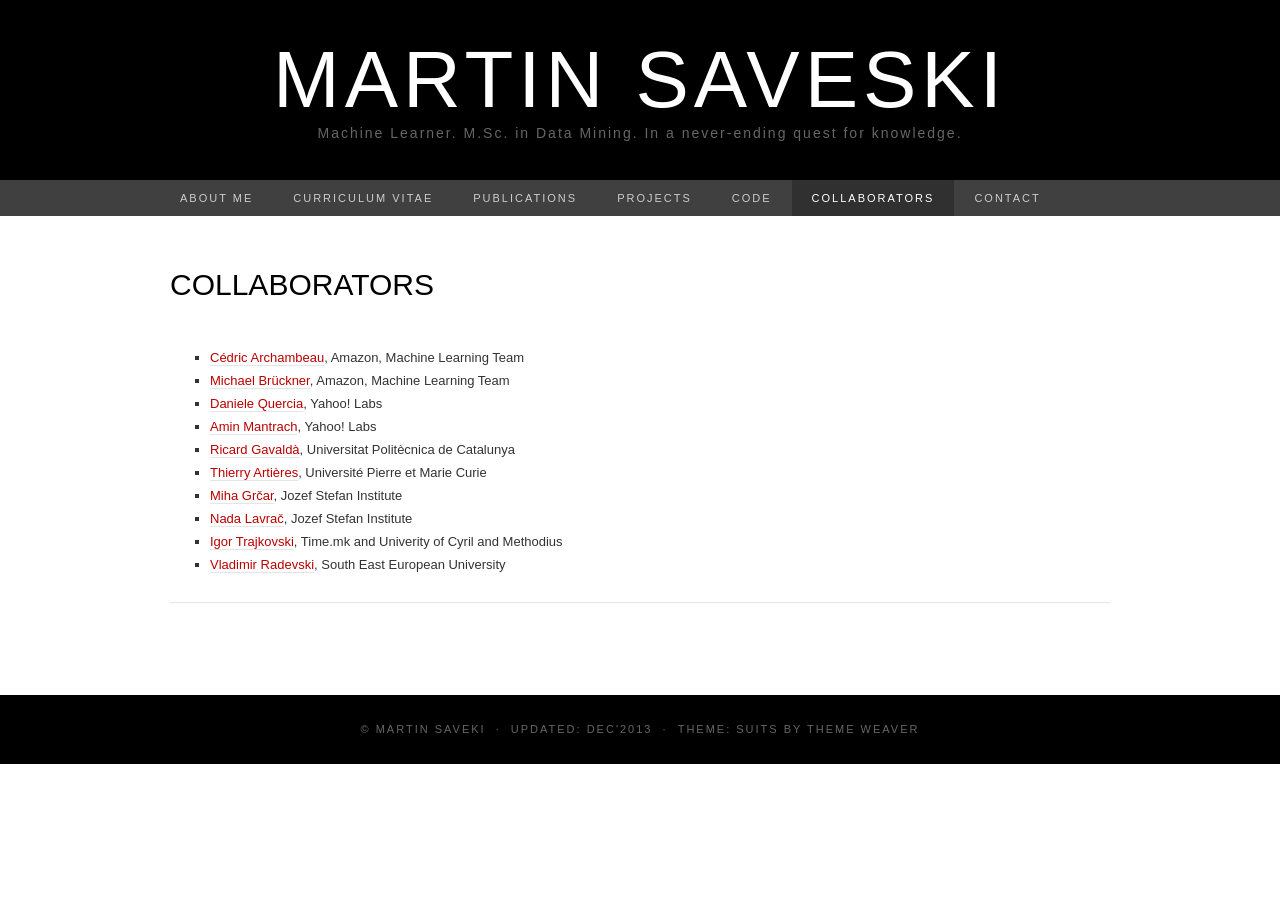
<file: _website_2014/collaborators.htm>
<!DOCTYPE html>
<html lang="en-US"><head><meta http-equiv="Content-Type" content="text/html; charset=UTF-8">
	<meta charset="UTF-8">
	<meta name="viewport" content="width=device-width">
	<title>Collaborators  | Martin Saveski</title>
	<link rel="stylesheet" id="suits-fonts-css" href="./files/css" type="text/css" media="all">
	<link rel="stylesheet" id="suits-style-css" href="./files/style.css" type="text/css" media="all">
	<script type="text/javascript" src="./files/jquery.js"></script>
	<script type="text/javascript" src="./files/jquery-migrate.min.js"></script>
	<style type="text/css" id="custom-background-css">
	body.custom-background { background-color: #ffffff; }
	</style>
	<script>
	  (function(i,s,o,g,r,a,m){i['GoogleAnalyticsObject']=r;i[r]=i[r]||function(){
	  (i[r].q=i[r].q||[]).push(arguments)},i[r].l=1*new Date();a=s.createElement(o),
	  m=s.getElementsByTagName(o)[0];a.async=1;a.src=g;m.parentNode.insertBefore(a,m)
	  })(window,document,'script','//www.google-analytics.com/analytics.js','ga');

	  ga('create', 'UA-46778883-1', 'martinsaveski.com');
	  ga('send', 'pageview');

	</script>
</head>

<body class="page page-id-47 page-template-default custom-background single-author full-width no-footer-sidebar" style="">
	<div id="page" class="hfeed site">
		<header id="masthead" class="site-header" role="banner">
			<a class="home-link" href="./index.htm" title="Martin Saveski" rel="home">
				<h1 class="site-title">Martin Saveski</h1>
				<h2 class="site-description">Machine Learner. M.Sc. in Data Mining. In a never-ending quest for knowledge.</h2>
			</a>

			<div id="navbar" class="navbar">
				<nav id="site-navigation" class="navigation main-navigation" role="navigation">
					<h3 class="menu-toggle">Menu</h3>
					<div class="menu-menu-1-container"><ul id="menu-menu-1" class="nav-menu"><li id="menu-item-41" class="menu-item menu-item-type-post_type menu-item-object-page menu-item-41"><a href="./index.htm">About me</a></li>
<li id="menu-item-83" class="menu-item menu-item-type-post_type menu-item-object-page menu-item-83"><a href="./curriculum-vitae.htm">Curriculum Vitae</a></li>
<li id="menu-item-42" class="menu-item menu-item-type-post_type menu-item-object-page menu-item-42"><a href="./publications.htm">Publications</a></li>
<li id="menu-item-147" class="menu-item menu-item-type-post_type menu-item-object-page menu-item-has-children menu-item-147"><a href="./projects.htm">Projects</a>
<ul class="sub-menu">
	<li id="menu-item-162" class="menu-item menu-item-type-post_type menu-item-object-page menu-item-162"><a href="./cold-start-recommendations.htm">Cold-start Recommendations</a></li>
	<li id="menu-item-161" class="menu-item menu-item-type-post_type menu-item-object-page menu-item-161"><a href="./iterative-hybrid-algorithm.htm">Iterative Hybrid Algorithm</a></li>
	<li id="menu-item-167" class="menu-item menu-item-type-post_type menu-item-object-page menu-item-167"><a href="./sentiment-analysis.htm">Sentiment Analysis of Financial Tweets</a></li>
	<li id="menu-item-163" class="menu-item menu-item-type-post_type menu-item-object-page menu-item-163"><a href="./automatic-wordnet-construction.htm">Automatic Wordnet Construction</a></li>
	<li id="menu-item-148" class="menu-item menu-item-type-post_type menu-item-object-page menu-item-148"><a href="./fingerprint-verification-system.htm">Fingerprint Verification System</a></li>
	<li id="menu-item-121" class="menu-item menu-item-type-post_type menu-item-object-page menu-item-121"><a href="./ai-agent-for-connect-four.htm">AI agent for Connect Four</a></li>
</ul>
</li>
<li id="menu-item-164" class="menu-item menu-item-type-post_type menu-item-object-page menu-item-164"><a href="./code.htm">Code</a></li>
<li id="menu-item-55" class="menu-item menu-item-type-post_type menu-item-object-page current-menu-item page_item page-item-47 current_page_item menu-item-55"><a href="./collaborators.htm">Collaborators</a></li>
<li id="menu-item-54" class="menu-item menu-item-type-post_type menu-item-object-page menu-item-54"><a href="./contact.htm">Contact</a></li>
</ul></div>									</nav><!-- #site-navigation -->
			</div><!-- #navbar -->
		</header><!-- #masthead -->

		<div id="main" class="site-main">

	<div id="primary" class="content-area">
		<div id="content" class="site-content" role="main">

										
<article id="post-47" class="post-47 page type-page status-publish hentry">
	<header class="entry-header">
		
		<h1 class="entry-title">Collaborators</h1>
	</header><!-- .entry-header -->

	<div class="entry-content">
		<ul>
<li style="text-align: justify;"><a href="http://www0.cs.ucl.ac.uk/staff/c.archambeau/" target="_blank">Cédric Archambeau</a>, Amazon, Machine Learning Team</li>
<li style="text-align: justify;"><a href="http://www.cs.uni-potsdam.de/~mibrueck/" target="_blank">Michael Brückner</a>, Amazon, Machine Learning Team</li>

<li style="text-align: justify;"><a href="http://researchswinger.org/" target="_blank">Daniele Quercia</a>, Yahoo! Labs</li>
<li style="text-align: justify;"><a href="http://iridia.ulb.ac.be/~amantrac/Homepage.html" target="_blank">Amin Mantrach</a>, Yahoo! Labs</li>
<li style="text-align: justify;"><a href="http://www.lsi.upc.edu/~gavalda/" target="_blank">Ricard Gavaldà</a>,&nbsp;Universitat Politècnica de Catalunya</li>
<li style="text-align: justify;"><a href="http://www-connex.lip6.fr/~artieres/Home/pmwiki.php" target="_blank">Thierry Artières</a>, Université Pierre et Marie Curie</li>
<li style="text-align: justify;"><a href="http://mihagrcar.org/" target="_blank">Miha Grčar</a>, Jozef Stefan Institute</li>
<li style="text-align: justify;"><a href="http://www-ai.ijs.si/NadaLavrac/" target="_blank">Nada Lavrač</a>, Jozef Stefan Institute</li>
<li style="text-align: justify;"><a href="http://www.time.mk/trajkovski/" target="_blank">Igor Trajkovski</a>, Time.mk and Univerity of Cyril and Methodius</li>
<li style="text-align: justify;"><a href="http://www.seeu.edu.mk/en/~v.radevski" target="_blank">Vladimir Radevski</a>, South East European University</li>
</ul>
			</div><!-- .entry-content -->

	</article><!-- #post -->
							
		</div><!-- #content -->
	</div><!-- #primary -->


		</div><!-- #main -->
		<footer id="colophon" class="site-footer" role="contentinfo">
			
			<div class="site-info-container">
				<div class="site-info">
					© Martin Saveki <span class="sep"> · </span> Updated: Dec'2013	<span class="sep"> · </span>
					Theme: Suits by <a href="http://www.themeweaver.net/" title="Theme Developer" rel="designer">Theme Weaver</a>				</div><!-- .site-info -->
			</div><!-- .site-info-container -->
		</footer><!-- #colophon -->
	</div><!-- #page -->

	<script type="text/javascript" src="./files/functions.js"></script>

</body></html>
</file>
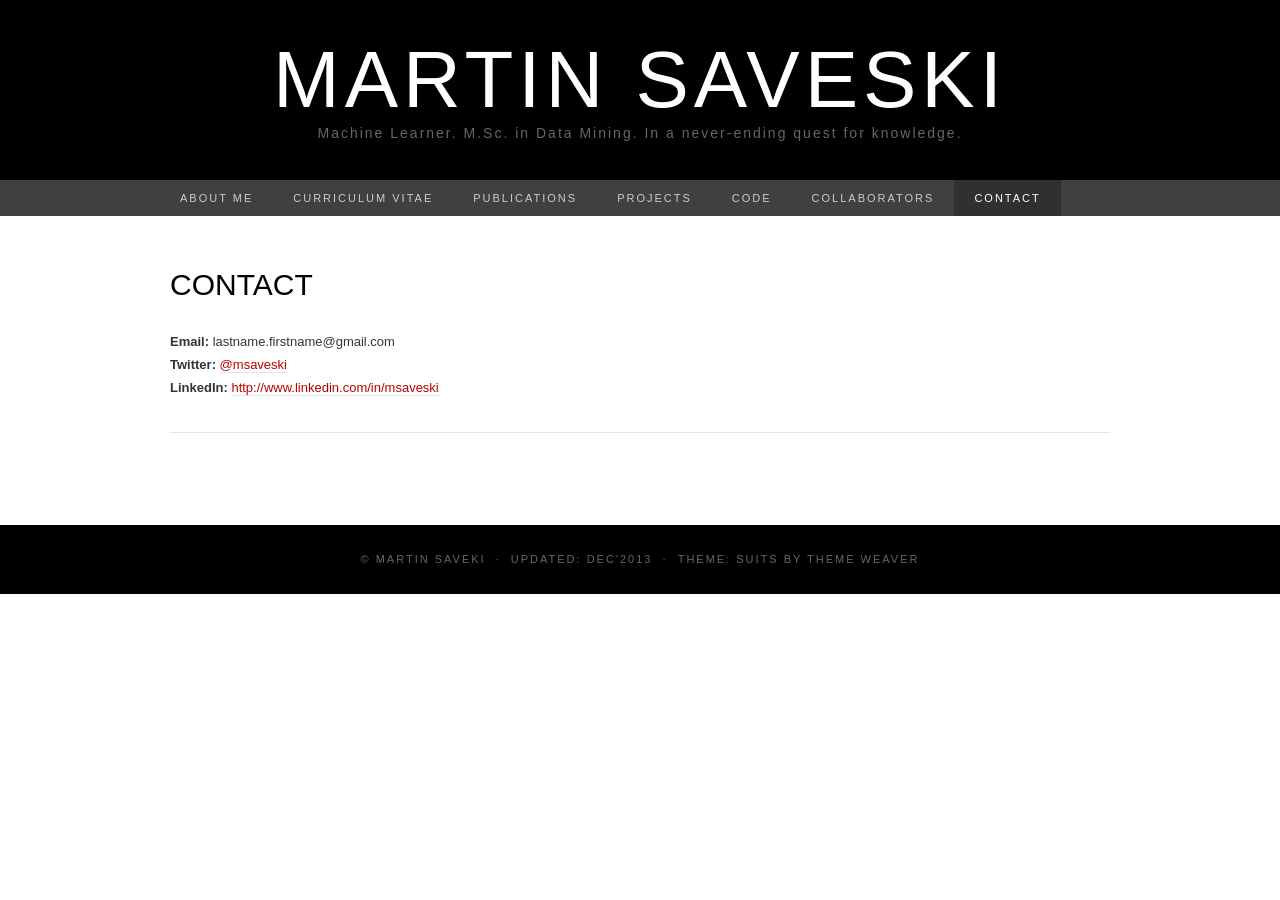
<file: _website_2014/contact.htm>
<!DOCTYPE html>
<html lang="en-US"><head><meta http-equiv="Content-Type" content="text/html; charset=UTF-8">
	<meta charset="UTF-8">
	<meta name="viewport" content="width=device-width">
	<title>Contact | Martin Saveski</title>
	<link rel="stylesheet" id="suits-fonts-css" href="./files/css" type="text/css" media="all">
	<link rel="stylesheet" id="suits-style-css" href="./files/style.css" type="text/css" media="all">
	<script type="text/javascript" src="./files/jquery.js"></script>
	<script type="text/javascript" src="./files/jquery-migrate.min.js"></script>
	<style type="text/css" id="custom-background-css">
	body.custom-background { background-color: #ffffff; }
	</style>
	<script>
	  (function(i,s,o,g,r,a,m){i['GoogleAnalyticsObject']=r;i[r]=i[r]||function(){
	  (i[r].q=i[r].q||[]).push(arguments)},i[r].l=1*new Date();a=s.createElement(o),
	  m=s.getElementsByTagName(o)[0];a.async=1;a.src=g;m.parentNode.insertBefore(a,m)
	  })(window,document,'script','//www.google-analytics.com/analytics.js','ga');

	  ga('create', 'UA-46778883-1', 'martinsaveski.com');
	  ga('send', 'pageview');

	</script>
</head>

<body class="page page-id-50 page-template-default custom-background single-author full-width no-footer-sidebar" style="">
	<div id="page" class="hfeed site">
		<header id="masthead" class="site-header" role="banner">
			<a class="home-link" href="./index.htm" title="Martin Saveski" rel="home">
				<h1 class="site-title">Martin Saveski</h1>
				<h2 class="site-description">Machine Learner. M.Sc. in Data Mining. In a never-ending quest for knowledge.</h2>
			</a>

			<div id="navbar" class="navbar">
				<nav id="site-navigation" class="navigation main-navigation" role="navigation">
					<h3 class="menu-toggle">Menu</h3>
					<div class="menu-menu-1-container"><ul id="menu-menu-1" class="nav-menu"><li id="menu-item-41" class="menu-item menu-item-type-post_type menu-item-object-page menu-item-41"><a href="./index.htm">About me</a></li>
<li id="menu-item-83" class="menu-item menu-item-type-post_type menu-item-object-page menu-item-83"><a href="./curriculum-vitae.htm">Curriculum Vitae</a></li>
<li id="menu-item-42" class="menu-item menu-item-type-post_type menu-item-object-page menu-item-42"><a href="./publications.htm">Publications</a></li>
<li id="menu-item-147" class="menu-item menu-item-type-post_type menu-item-object-page menu-item-has-children menu-item-147"><a href="./projects.htm">Projects</a>
<ul class="sub-menu">
	<li id="menu-item-162" class="menu-item menu-item-type-post_type menu-item-object-page menu-item-162"><a href="./cold-start-recommendations.htm">Cold-start Recommendations</a></li>
	<li id="menu-item-161" class="menu-item menu-item-type-post_type menu-item-object-page menu-item-161"><a href="./iterative-hybrid-algorithm.htm">Iterative Hybrid Algorithm</a></li>
	<li id="menu-item-167" class="menu-item menu-item-type-post_type menu-item-object-page menu-item-167"><a href="./sentiment-analysis.htm">Sentiment Analysis of Financial Tweets</a></li>
	<li id="menu-item-163" class="menu-item menu-item-type-post_type menu-item-object-page menu-item-163"><a href="./automatic-wordnet-construction.htm">Automatic Wordnet Construction</a></li>
	<li id="menu-item-148" class="menu-item menu-item-type-post_type menu-item-object-page menu-item-148"><a href="./fingerprint-verification-system.htm">Fingerprint Verification System</a></li>
	<li id="menu-item-121" class="menu-item menu-item-type-post_type menu-item-object-page menu-item-121"><a href="./ai-agent-for-connect-four.htm">AI agent for Connect Four</a></li>
</ul>
</li>
<li id="menu-item-164" class="menu-item menu-item-type-post_type menu-item-object-page menu-item-164"><a href="./code.htm">Code</a></li>
<li id="menu-item-55" class="menu-item menu-item-type-post_type menu-item-object-page menu-item-55"><a href="./collaborators.htm">Collaborators</a></li>
<li id="menu-item-54" class="menu-item menu-item-type-post_type menu-item-object-page current-menu-item page_item page-item-50 current_page_item menu-item-54"><a href="./contact.htm">Contact</a></li>
</ul></div>									</nav><!-- #site-navigation -->
			</div><!-- #navbar -->
		</header><!-- #masthead -->

		<div id="main" class="site-main">

	<div id="primary" class="content-area">
		<div id="content" class="site-content" role="main">

										
<article id="post-50" class="post-50 page type-page status-publish hentry">
	<header class="entry-header">
		
		<h1 class="entry-title">Contact</h1>
	</header><!-- .entry-header -->

	<div class="entry-content">
		<p><strong>Email:</strong> lastname.firstname@gmail.com<br>
<strong>Twitter:</strong> <a href="https://twitter.com/msaveski" target="_blank">@msaveski</a><br>
<strong>LinkedIn:</strong> <a href="http://www.linkedin.com/in/msaveski" target="_blank">http://www.linkedin.com/in/msaveski</a></p>
			</div><!-- .entry-content -->

	</article><!-- #post -->
							
		</div><!-- #content -->
	</div><!-- #primary -->


		</div><!-- #main -->
		<footer id="colophon" class="site-footer" role="contentinfo">
			
			<div class="site-info-container">
				<div class="site-info">
					© Martin Saveki <span class="sep"> · </span> Updated: Dec'2013	<span class="sep"> · </span>
					Theme: Suits by <a href="http://www.themeweaver.net/" title="Theme Developer" rel="designer">Theme Weaver</a>				</div><!-- .site-info -->
			</div><!-- .site-info-container -->
		</footer><!-- #colophon -->
	</div><!-- #page -->

	<script type="text/javascript" src="./files/functions.js"></script>

</body></html>
</file>
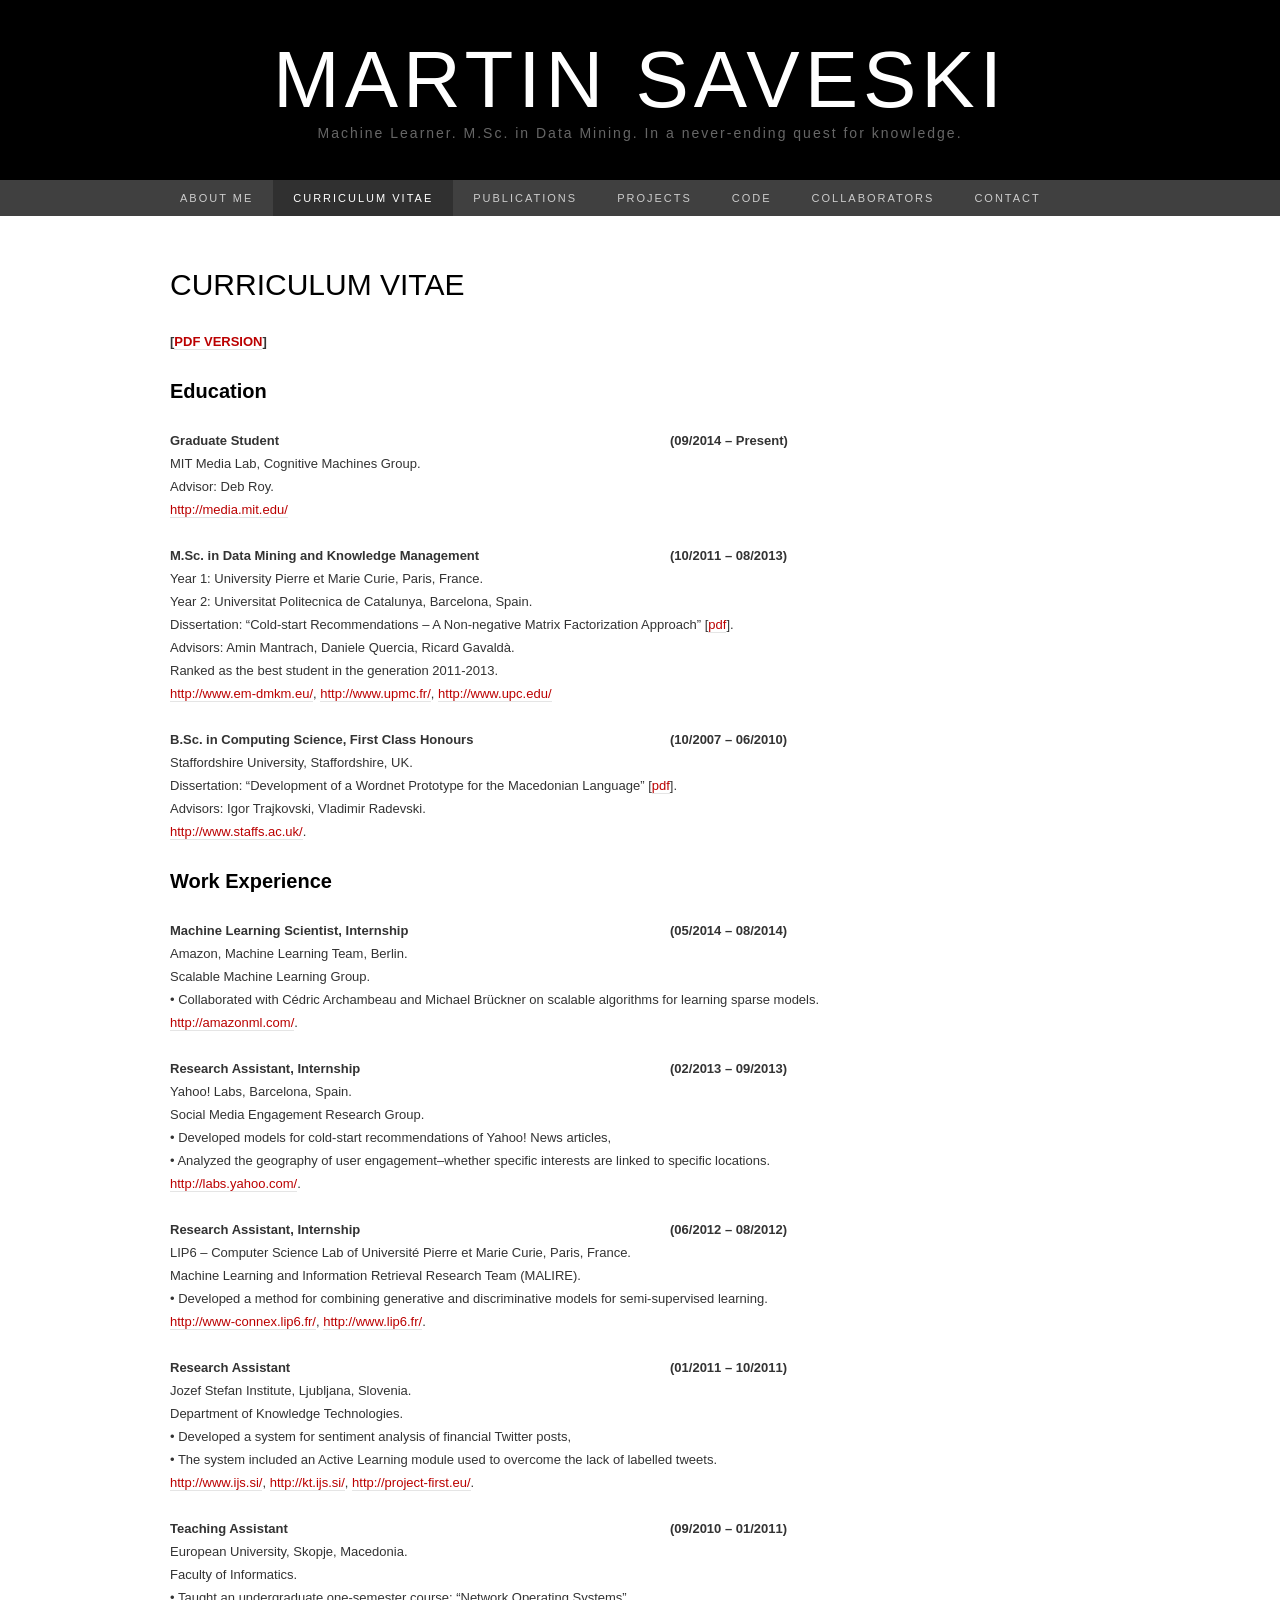
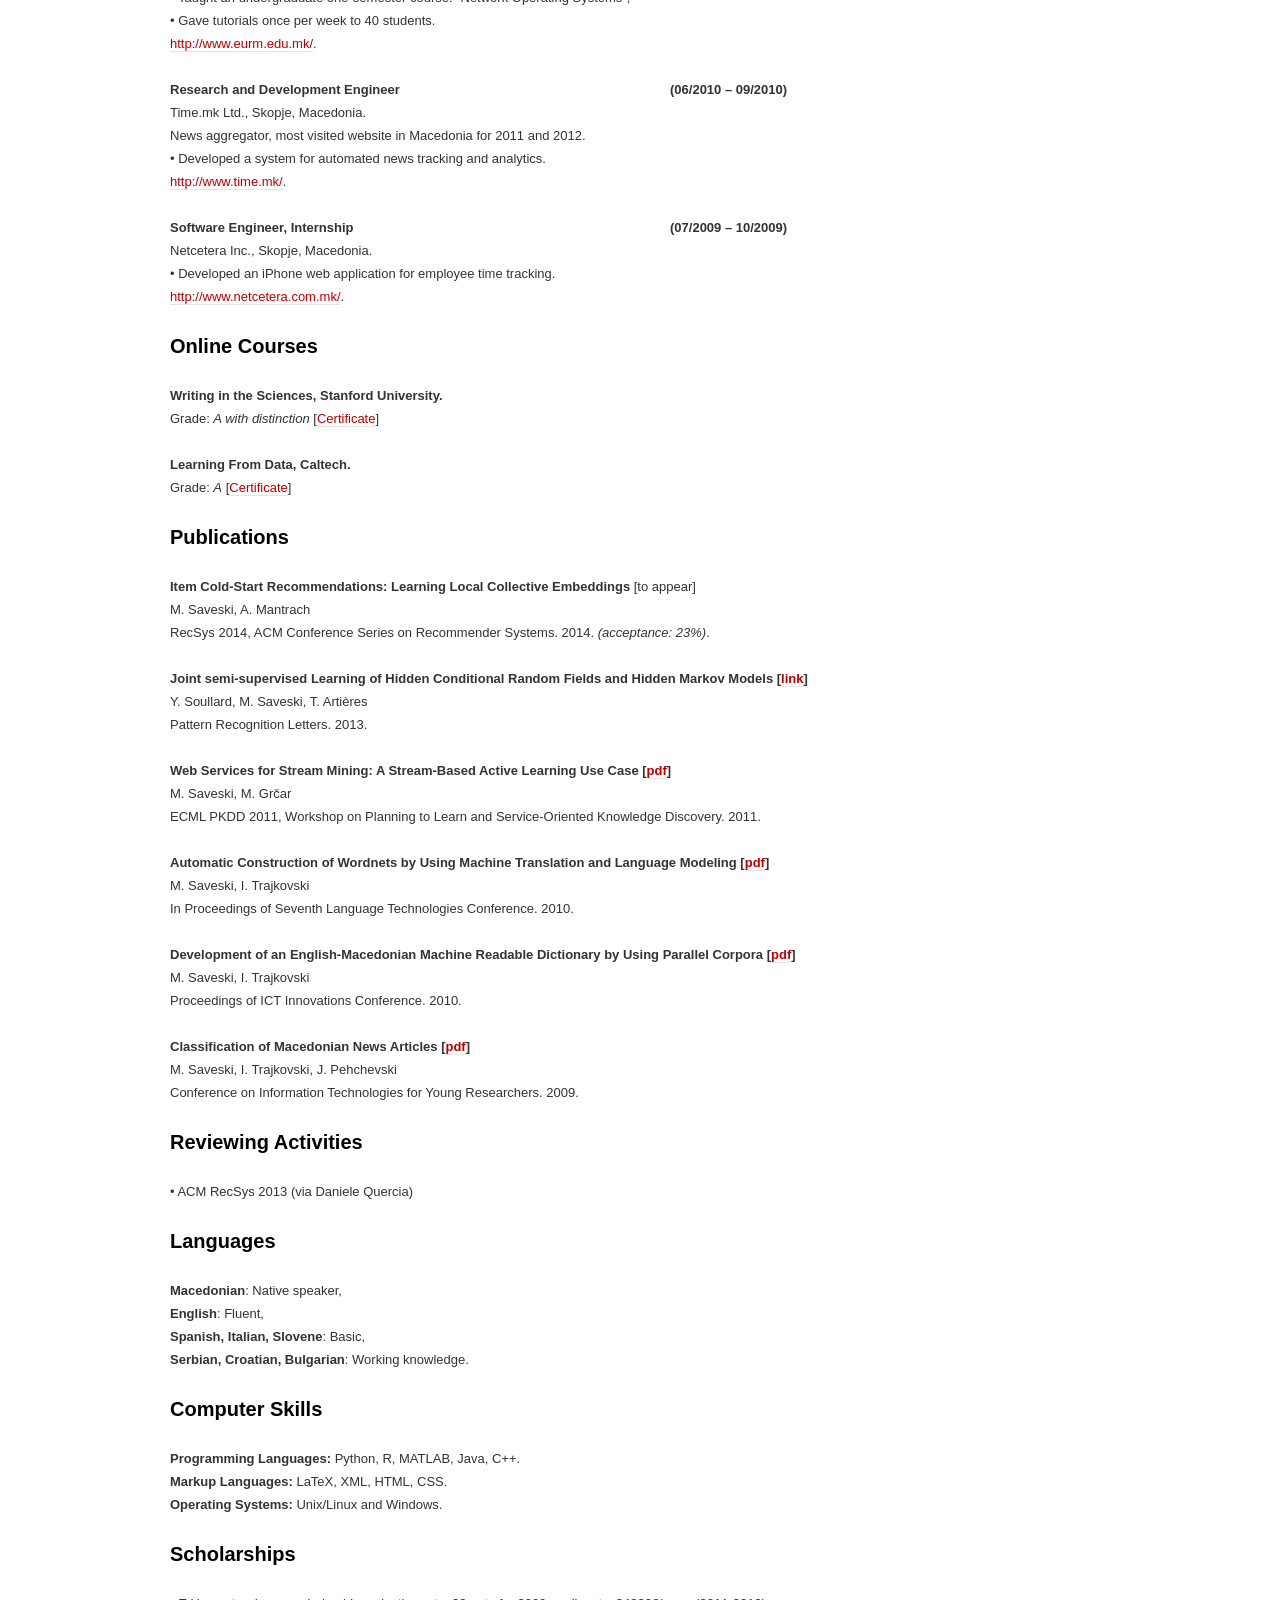
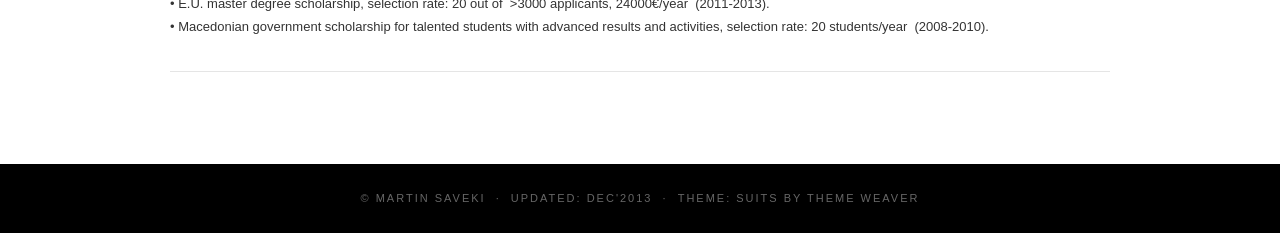
<file: _website_2014/curriculum-vitae.htm>
<!DOCTYPE html>
<html lang="en-US"><head><meta http-equiv="Content-Type" content="text/html; charset=UTF-8">
	<meta charset="UTF-8">
	<meta name="viewport" content="width=device-width">
	<title>Curriculum Vitae | Martin Saveski</title>
	<link rel="stylesheet" id="suits-fonts-css" href="./files/css" type="text/css" media="all">
	<link rel="stylesheet" id="suits-style-css" href="./files/style.css" type="text/css" media="all">
	<script type="text/javascript" src="./files/jquery.js"></script>
	<script type="text/javascript" src="./files/jquery-migrate.min.js"></script>
	<style type="text/css" id="custom-background-css">
	body.custom-background { background-color: #ffffff; }
	</style>
	<script>
	  (function(i,s,o,g,r,a,m){i['GoogleAnalyticsObject']=r;i[r]=i[r]||function(){
	  (i[r].q=i[r].q||[]).push(arguments)},i[r].l=1*new Date();a=s.createElement(o),
	  m=s.getElementsByTagName(o)[0];a.async=1;a.src=g;m.parentNode.insertBefore(a,m)
	  })(window,document,'script','//www.google-analytics.com/analytics.js','ga');

	  ga('create', 'UA-46778883-1', 'martinsaveski.com');
	  ga('send', 'pageview');

	</script>
</head>

<body class="page page-id-61 page-template-default custom-background single-author full-width no-footer-sidebar" style="">
	<div id="page" class="hfeed site">
		<header id="masthead" class="site-header" role="banner">
			<a class="home-link" href="./index.htm" title="Martin Saveski" rel="home">
				<h1 class="site-title">Martin Saveski</h1>
				<h2 class="site-description">Machine Learner. M.Sc. in Data Mining. In a never-ending quest for knowledge.</h2>
			</a>

			<div id="navbar" class="navbar">
				<nav id="site-navigation" class="navigation main-navigation" role="navigation">
					<h3 class="menu-toggle">Menu</h3>
					<div class="menu-menu-1-container"><ul id="menu-menu-1" class="nav-menu"><li id="menu-item-41" class="menu-item menu-item-type-post_type menu-item-object-page menu-item-41"><a href="./index.htm">About me</a></li>
<li id="menu-item-83" class="menu-item menu-item-type-post_type menu-item-object-page current-menu-item page_item page-item-61 current_page_item menu-item-83"><a href="./curriculum-vitae.htm">Curriculum Vitae</a></li>
<li id="menu-item-42" class="menu-item menu-item-type-post_type menu-item-object-page menu-item-42"><a href="./publications.htm">Publications</a></li>
<li id="menu-item-147" class="menu-item menu-item-type-post_type menu-item-object-page menu-item-has-children menu-item-147"><a href="./projects.htm">Projects</a>
<ul class="sub-menu">
	<li id="menu-item-162" class="menu-item menu-item-type-post_type menu-item-object-page menu-item-162"><a href="./cold-start-recommendations.htm">Cold-start Recommendations</a></li>
	<li id="menu-item-161" class="menu-item menu-item-type-post_type menu-item-object-page menu-item-161"><a href="./iterative-hybrid-algorithm.htm">Iterative Hybrid Algorithm</a></li>
	<li id="menu-item-167" class="menu-item menu-item-type-post_type menu-item-object-page menu-item-167"><a href="./sentiment-analysis.htm">Sentiment Analysis of Financial Tweets</a></li>
	<li id="menu-item-163" class="menu-item menu-item-type-post_type menu-item-object-page menu-item-163"><a href="./automatic-wordnet-construction.htm">Automatic Wordnet Construction</a></li>
	<li id="menu-item-148" class="menu-item menu-item-type-post_type menu-item-object-page menu-item-148"><a href="./fingerprint-verification-system.htm">Fingerprint Verification System</a></li>
	<li id="menu-item-121" class="menu-item menu-item-type-post_type menu-item-object-page menu-item-121"><a href="./ai-agent-for-connect-four.htm">AI agent for Connect Four</a></li>
</ul>
</li>
<li id="menu-item-164" class="menu-item menu-item-type-post_type menu-item-object-page menu-item-164"><a href="./code.htm">Code</a></li>
<li id="menu-item-55" class="menu-item menu-item-type-post_type menu-item-object-page menu-item-55"><a href="./collaborators.htm">Collaborators</a></li>
<li id="menu-item-54" class="menu-item menu-item-type-post_type menu-item-object-page menu-item-54"><a href="./contact.htm">Contact</a></li>
</ul></div>									</nav><!-- #site-navigation -->
			</div><!-- #navbar -->
		</header><!-- #masthead -->

		<div id="main" class="site-main">

	<div id="primary" class="content-area">
		<div id="content" class="site-content" role="main">

										
<article id="post-61" class="post-61 page type-page status-publish hentry">
	<header class="entry-header">
		
		<h1 class="entry-title">Curriculum Vitae</h1>
	</header><!-- .entry-header -->

	<div class="entry-content">
		<p><strong>[<a href="./data/Martin_SAVESKI-CV_Nov_2013.pdf" target="_blank">PDF VERSION</a>]</strong></p>
<h2>Education</h2>
<table style="margin: 0 0 0;" border="0">
<tbody>
<tr>
<td style="width: 500px; border-bottom-width: 0px; padding: 0px 0px 0px 0px;"><strong>Graduate Student</strong></td>
<td style="border-bottom-width: 0px; padding: 0px 0px 0px 0px;"><strong>(09/2014 – Present)</strong></td>
</tr>
</tbody>
</table>
<p>MIT Media Lab, Cognitive Machines Group.<br>
Advisor: Deb Roy.<br>
<a href="http://media.mit.edu/" target="_blank">http://media.mit.edu/</a></p>
<table style="margin: 0 0 0;" border="0">
<tbody>
<tr>
<td style="width: 500px; border-bottom-width: 0px; padding: 0px 0px 0px 0px;"><strong>M.Sc. in Data Mining and Knowledge Management</strong></td>
<td style="border-bottom-width: 0px; padding: 0px 0px 0px 0px;"><strong>(10/2011 – 08/2013)</strong></td>
</tr>
</tbody>
</table>
<p>Year 1: University Pierre et Marie Curie, Paris, France.<br>
Year 2: Universitat Politecnica de Catalunya, Barcelona, Spain.<br>
Dissertation: “Cold-start Recommendations – A Non-negative Matrix Factorization Approach” [<a href="./data/msc_thesis.pdf" target="_blank">pdf</a>].<br>
Advisors: Amin Mantrach, Daniele Quercia, Ricard Gavaldà.<br>
Ranked as the best student in the generation 2011-2013.<br>
<a href="http://www.em-dmkm.eu/" target="_blank">http://www.em-dmkm.eu/</a>, <a href="http://www.upmc.fr/" target="_blank">http://www.upmc.fr/</a>, <a href="http://www.upc.edu/" target="_blank">http://www.upc.edu/</a></p>
<table style="margin: 0 0 0;" border="0">
<tbody>
<tr>
<td style="width: 500px; border-bottom-width: 0px; padding: 0px 0px 0px 0px;"><strong>B.Sc. in Computing Science, First Class Honours</strong></td>
<td style="border-bottom-width: 0px; padding: 0px 0px 0px 0px;"><strong>(10/2007 – 06/2010)</strong></td>
</tr>
</tbody>
</table>
<p>Staffordshire University, Staffordshire, UK.<br>
Dissertation: “Development of a Wordnet Prototype for the Macedonian Language” [<a href="./data/bsc_thesis.pdf" target="_blank">pdf</a>].<br>
Advisors: Igor Trajkovski, Vladimir Radevski.<br>
<a href="http://www.staffs.ac.uk/" target="_blank">http://www.staffs.ac.uk/</a>.</p>
<h2>Work Experience</h2>
<table style="margin: 0 0 0;" border="0">
<tbody>
<tr>
<td style="width: 500px; border-bottom-width: 0px; padding: 0px 0px 0px 0px;"><strong>Machine Learning Scientist, Internship</strong></td>
<td style="border-bottom-width: 0px; padding: 0px 0px 0px 0px;"><strong>(05/2014 – 08/2014)</strong></td>
</tr>
</tbody>
</table>
<p>Amazon, Machine Learning Team, Berlin.<br>
Scalable Machine Learning Group.<br>
• Collaborated with Cédric Archambeau and Michael Brückner on scalable algorithms for learning sparse models.<br>
<a href="http://amazonml.com/" target="_blank">http://amazonml.com/</a>.</p>
<table style="margin: 0 0 0;" border="0">
<tbody>
<tr>
<td style="width: 500px; border-bottom-width: 0px; padding: 0px 0px 0px 0px;"><strong>Research Assistant, Internship</strong></td>
<td style="border-bottom-width: 0px; padding: 0px 0px 0px 0px;"><strong>(02/2013 – 09/2013)</strong></td>
</tr>
</tbody>
</table>
<p>Yahoo! Labs, Barcelona, Spain.<br>
Social Media Engagement Research Group.<br>
• Developed models for cold-start recommendations of Yahoo! News articles,<br>
• Analyzed the geography of user engagement–whether specific interests are linked to specific locations.<br>
<a href="http://labs.yahoo.com/" target="_blank">http://labs.yahoo.com/</a>.</p>
<table style="margin: 0 0 0;" border="0">
<tbody>
<tr>
<td style="width: 500px; border-bottom-width: 0px; padding: 0px 0px 0px 0px;"><strong>Research Assistant, Internship</strong></td>
<td style="border-bottom-width: 0px; padding: 0px 0px 0px 0px;"><strong>(06/2012 – 08/2012)</strong></td>
</tr>
</tbody>
</table>
<p>LIP6 – Computer Science Lab of Université Pierre et Marie Curie, Paris, France.<br>
Machine Learning and Information Retrieval Research Team (MALIRE).<br>
• Developed a method for combining generative and discriminative models for semi-supervised learning.<br>
<a href="http://www-connex.lip6.fr/" target="_blank">http://www-connex.lip6.fr/</a>, <a href="http://www.lip6.fr/" target="_blank">http://www.lip6.fr/</a>.</p>
<table style="margin: 0 0 0;" border="0">
<tbody>
<tr>
<td style="width: 500px; border-bottom-width: 0px; padding: 0px 0px 0px 0px;"><strong>Research Assistant</strong></td>
<td style="border-bottom-width: 0px; padding: 0px 0px 0px 0px;"><strong>(01/2011 – 10/2011)</strong></td>
</tr>
</tbody>
</table>
<p>Jozef Stefan Institute, Ljubljana, Slovenia.<br>
Department of Knowledge Technologies.<br>
• Developed a system for sentiment analysis of financial Twitter posts,<br>
• The system included an Active Learning module used to overcome the lack of labelled tweets.<br>
<a href="http://www.ijs.si/" target="_blank">http://www.ijs.si/</a>, <a href="http://kt.ijs.si/" target="_blank">http://kt.ijs.si/</a>, <a href="http://project-first.eu/" target="_blank">http://project-first.eu/</a>.</p>
<table style="margin: 0 0 0;" border="0">
<tbody>
<tr>
<td style="width: 500px; border-bottom-width: 0px; padding: 0px 0px 0px 0px;"><strong>Teaching Assistant</strong></td>
<td style="border-bottom-width: 0px; padding: 0px 0px 0px 0px;"><strong>(09/2010 – 01/2011)</strong></td>
</tr>
</tbody>
</table>
<p>European University, Skopje, Macedonia.<br>
Faculty of Informatics.<br>
• Taught an undergraduate one-semester course: “Network Operating Systems”,<br>
• Gave tutorials once per week to 40 students.<br>
<a href="http://www.eurm.edu.mk/" target="_blank">http://www.eurm.edu.mk/</a>.</p>
<table style="margin: 0 0 0;" border="0">
<tbody>
<tr>
<td style="width: 500px; border-bottom-width: 0px; padding: 0px 0px 0px 0px;"><strong>Research and Development Engineer</strong></td>
<td style="border-bottom-width: 0px; padding: 0px 0px 0px 0px;"><strong>(06/2010 – 09/2010)</strong></td>
</tr>
</tbody>
</table>
<p>Time.mk Ltd., Skopje, Macedonia.<br>
News aggregator, most visited website in Macedonia for 2011 and 2012.<br>
• Developed a system for automated news tracking and analytics.<br>
<a href="http://www.time.mk/" target="_blank">http://www.time.mk/</a>.</p>
<table style="margin: 0 0 0;" border="0">
<tbody>
<tr>
<td style="width: 500px; border-bottom-width: 0px; padding: 0px 0px 0px 0px;"><strong>Software Engineer, Internship</strong></td>
<td style="border-bottom-width: 0px; padding: 0px 0px 0px 0px;"><strong>(07/2009 – 10/2009)</strong></td>
</tr>
</tbody>
</table>
<p>Netcetera Inc., Skopje, Macedonia.<br>
• Developed an iPhone web application for employee time tracking.<br>
<a href="http://www.netcetera.com.mk/" target="_blank">http://www.netcetera.com.mk/</a>.</p>
<h2>Online Courses</h2>
<p><strong>Writing in the Sciences, Stanford University.&nbsp;</strong><br>
Grade: <i>A with distinction</i> [<a href="./data/writting_in_the_sciences_certificate.pdf" target="_blank">Certificate</a>]</p>
<p><strong>Learning From Data, Caltech.&nbsp;</strong><br>
Grade: <i>A</i> [<a href="./data/learning_from_data_certificate.pdf" target="_blank">Certificate</a>]</p>
<h2>Publications</h2>
<p><strong>Item Cold-Start Recommendations: Learning Local Collective Embeddings</strong> [to appear]<br>
M. Saveski, A. Mantrach<br>
RecSys 2014, ACM Conference Series on Recommender Systems. 2014. <i>(acceptance: 23%)</i>.
</p>
<p><strong>Joint semi-supervised Learning of Hidden Conditional Random Fields and Hidden Markov Models<strong>&nbsp;[<a href="http://www.sciencedirect.com/science/article/pii/S0167865513001323" target="_blank">link</a>]</strong></strong><br>
Y. Soullard, M. Saveski, T. Artières<br>
Pattern Recognition Letters. 2013.</p>
<p><strong>Web Services for Stream Mining: A Stream-Based Active Learning Use Case [<a href="./data/ecml2011.pdf" target="_blank">pdf</a>]</strong><br>
M. Saveski, M. Grčar<br>
ECML PKDD 2011, Workshop on Planning to Learn and Service-Oriented Knowledge Discovery. 2011.</p>
<p><strong>Automatic Construction of Wordnets by Using Machine Translation and Language Modeling [<a href="./data/lt2010.pdf" target="_blank">pdf</a>]</strong><br>
M. Saveski, I. Trajkovski<br>
In Proceedings of Seventh Language Technologies Conference. 2010.</p>
<p><strong>Development of an English-Macedonian Machine Readable Dictionary by Using Parallel Corpora [<a href="./data/ict2010.pdf" target="_blank">pdf</a>]</strong><br>
M. Saveski, I. Trajkovski<br>
Proceedings of ICT Innovations Conference. 2010.</p>
<p><strong>Classification of Macedonian News Articles [<a href="./data/cityr2009.pdf" target="_blank">pdf</a>]</strong><br>
M. Saveski, I. Trajkovski, J. Pehchevski<br>
Conference on Information Technologies for Young Researchers. 2009.</p>
<h2>Reviewing Activities</h2>
<p>• ACM RecSys 2013 (via Daniele Quercia)</p>
<h2>Languages</h2>
<p><strong>Macedonian</strong>: Native speaker,<br>
<strong>English</strong>: Fluent,<br>
<strong>Spanish, Italian, Slovene</strong>: Basic,<br>
<strong>Serbian, Croatian, Bulgarian</strong>: Working knowledge.</p>
<h2>Computer Skills</h2>
<p><strong>Programming Languages:</strong> Python, R, MATLAB, Java, C++.<br>
<strong>Markup Languages:</strong> LaTeX, XML, HTML, CSS.<br>
<strong>Operating Systems:</strong> Unix/Linux and Windows.</p>
<h2>Scholarships</h2>
<p>• E.U. master degree scholarship, selection rate: 20 out of &nbsp;&gt;3000 applicants, 24000€/year &nbsp;(2011-2013).<br>
• Macedonian government scholarship for talented students with advanced results and activities, selection rate: 20 students/year &nbsp;(2008-2010).</p>
			</div><!-- .entry-content -->

	</article><!-- #post -->
							
		</div><!-- #content -->
	</div><!-- #primary -->


		</div><!-- #main -->
		<footer id="colophon" class="site-footer" role="contentinfo">
			
			<div class="site-info-container">
				<div class="site-info">
					© Martin Saveki <span class="sep"> · </span> Updated: Dec'2013	<span class="sep"> · </span>
					Theme: Suits by <a href="http://www.themeweaver.net/" title="Theme Developer" rel="designer">Theme Weaver</a>				</div><!-- .site-info -->
			</div><!-- .site-info-container -->
		</footer><!-- #colophon -->
	</div><!-- #page -->

	<script type="text/javascript" src="./files/functions.js"></script>

</body></html>
</file>
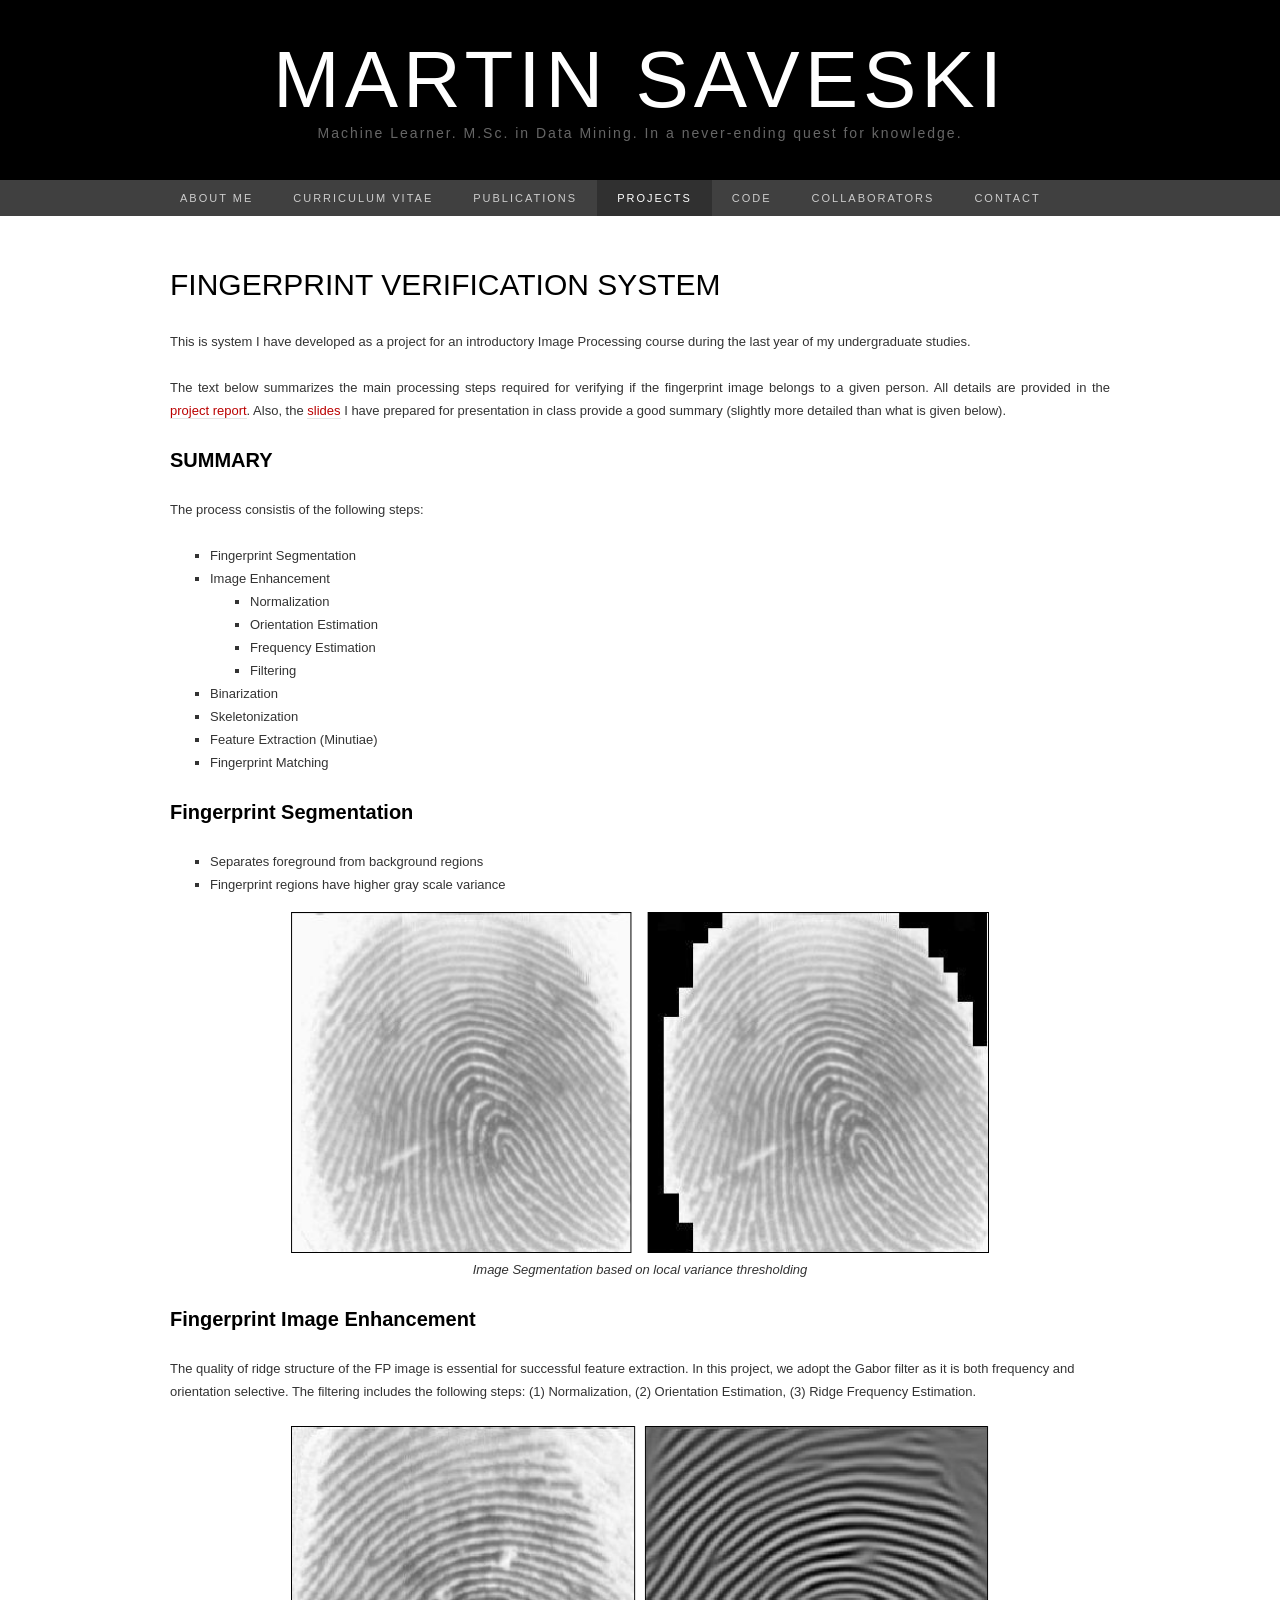
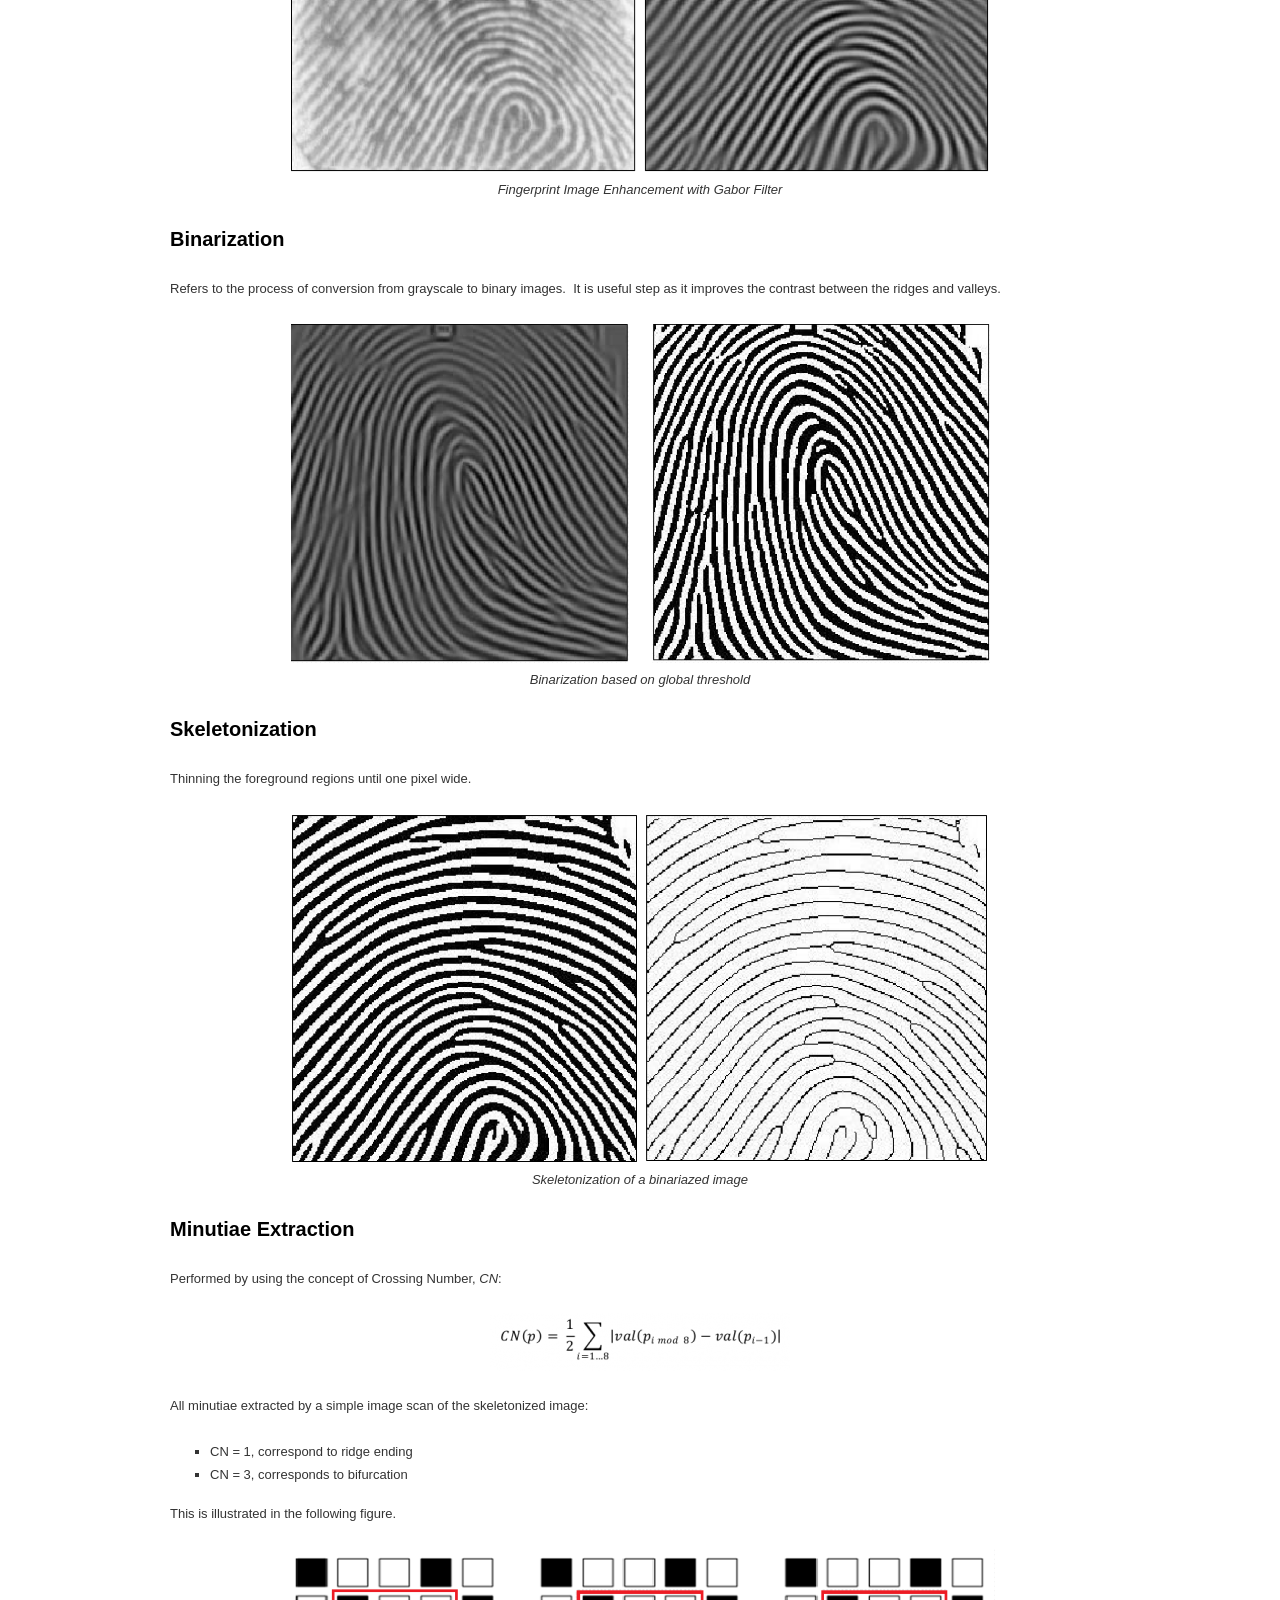
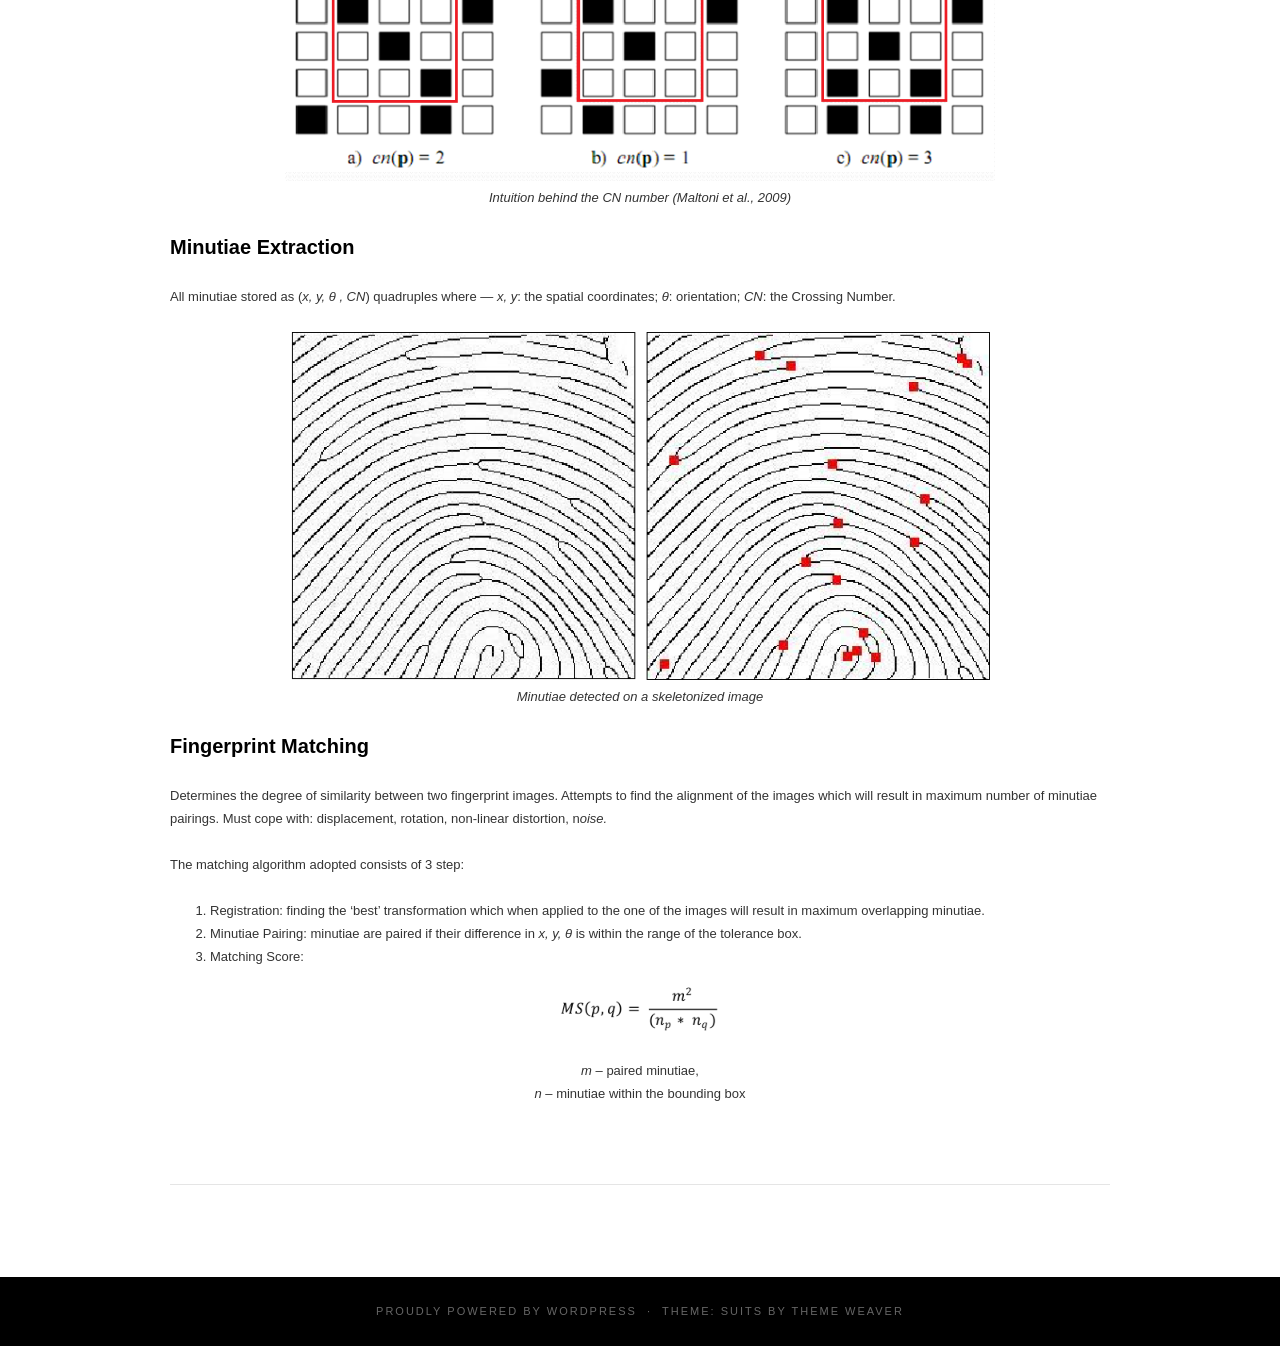
<file: _website_2014/fingerprint-verification-system.htm>
<!DOCTYPE html>
<html lang="en-US"><head><meta http-equiv="Content-Type" content="text/html; charset=UTF-8">
	<meta charset="UTF-8">
	<meta name="viewport" content="width=device-width">
	<title>Fingerprint Verification System | Martin Saveski</title>
	<link rel="stylesheet" id="suits-fonts-css" href="./files/css" type="text/css" media="all">
	<link rel="stylesheet" id="suits-style-css" href="./files/style.css" type="text/css" media="all">
	<script type="text/javascript" src="./files/jquery.js"></script>
	<script type="text/javascript" src="./files/jquery-migrate.min.js"></script>
	<style type="text/css" id="custom-background-css">
	body.custom-background { background-color: #ffffff; }
	</style>
</head>

<body class="page page-id-122 page-template-default custom-background single-author full-width no-footer-sidebar" style="">
	<div id="page" class="hfeed site">
		<header id="masthead" class="site-header" role="banner">
			<a class="home-link" href="./index.htm" title="Martin Saveski" rel="home">
				<h1 class="site-title">Martin Saveski</h1>
				<h2 class="site-description">Machine Learner. M.Sc. in Data Mining. In a never-ending quest for knowledge.</h2>
			</a>

			<div id="navbar" class="navbar">
				<nav id="site-navigation" class="navigation main-navigation" role="navigation">
					<h3 class="menu-toggle">Menu</h3>
					<div class="menu-menu-1-container"><ul id="menu-menu-1" class="nav-menu"><li id="menu-item-41" class="menu-item menu-item-type-post_type menu-item-object-page menu-item-41"><a href="./index.htm">About me</a></li>
<li id="menu-item-83" class="menu-item menu-item-type-post_type menu-item-object-page menu-item-83"><a href="./curriculum-vitae.htm">Curriculum Vitae</a></li>
<li id="menu-item-42" class="menu-item menu-item-type-post_type menu-item-object-page menu-item-42"><a href="./publications.htm">Publications</a></li>
<li id="menu-item-147" class="menu-item menu-item-type-post_type menu-item-object-page current-menu-ancestor current-menu-parent current_page_parent current_page_ancestor menu-item-has-children menu-item-147"><a href="./projects.htm">Projects</a>
<ul class="sub-menu">
	<li id="menu-item-162" class="menu-item menu-item-type-post_type menu-item-object-page menu-item-162"><a href="./cold-start-recommendations.htm">Cold-start Recommendations</a></li>
	<li id="menu-item-161" class="menu-item menu-item-type-post_type menu-item-object-page menu-item-161"><a href="./iterative-hybrid-algorithm.htm">Iterative Hybrid Algorithm</a></li>
	<li id="menu-item-167" class="menu-item menu-item-type-post_type menu-item-object-page menu-item-167"><a href="./sentiment-analysis.htm">Sentiment Analysis of Financial Tweets</a></li>
	<li id="menu-item-163" class="menu-item menu-item-type-post_type menu-item-object-page menu-item-163"><a href="./automatic-wordnet-construction.htm">Automatic Wordnet Construction</a></li>
	<li id="menu-item-148" class="menu-item menu-item-type-post_type menu-item-object-page current-menu-item page_item page-item-122 current_page_item menu-item-148"><a href="./fingerprint-verification-system.htm">Fingerprint Verification System</a></li>
	<li id="menu-item-121" class="menu-item menu-item-type-post_type menu-item-object-page menu-item-121"><a href="./ai-agent-for-connect-four.htm">AI agent for Connect Four</a></li>
</ul>
</li>
<li id="menu-item-164" class="menu-item menu-item-type-post_type menu-item-object-page menu-item-164"><a href="./code.htm">Code</a></li>
<li id="menu-item-55" class="menu-item menu-item-type-post_type menu-item-object-page menu-item-55"><a href="./collaborators.htm">Collaborators</a></li>
<li id="menu-item-54" class="menu-item menu-item-type-post_type menu-item-object-page menu-item-54"><a href="./contact.htm">Contact</a></li>
</ul></div>									</nav><!-- #site-navigation -->
			</div><!-- #navbar -->
		</header><!-- #masthead -->

		<div id="main" class="site-main">

	<div id="primary" class="content-area">
		<div id="content" class="site-content" role="main">

										
<article id="post-122" class="post-122 page type-page status-publish hentry">
	<header class="entry-header">
		
		<h1 class="entry-title">Fingerprint Verification System</h1>
	</header><!-- .entry-header -->

	<div class="entry-content">
		<p>This is system I have developed as a project for an introductory Image Processing course during the last year of my undergraduate studies.</p>
<p style="text-align: justify;">The text below summarizes the main processing steps required for verifying if the fingerprint image belongs to a given person. All details are provided in the <a href="./data/fp_report.pdf" target="_blank">project&nbsp;report</a>. Also, the <a href="./data/fp_slides.pdf" target="_blank">slides</a>&nbsp;I have prepared for presentation in class provide a good summary (slightly more detailed than what is given below).</p>
<h2>SUMMARY</h2>
<p>The process consistis of the following steps:</p>
<ul>
<li>Fingerprint Segmentation</li>
<li>Image Enhancement
<ul>
<li>Normalization</li>
<li>Orientation Estimation</li>
<li>Frequency Estimation</li>
<li>Filtering</li>
</ul>
</li>
<li>Binarization</li>
<li>Skeletonization</li>
<li>Feature Extraction (Minutiae)</li>
<li>Fingerprint Matching</li>
</ul>
<h2>Fingerprint Segmentation</h2>
<ul>
<li>Separates foreground from background regions</li>
<li>Fingerprint regions have higher gray scale variance</li>
</ul>
<p style="text-align: center;"><span style="line-height: 1.5em;"><img class=" wp-image-126 aligncenter" alt="segmentation" src="./files/segmentation.png" width="700" height="340"></span><em><span style="line-height: 1.5em;">Image Segmentation based on local variance thresholding</span></em></p>
<h2>Fingerprint Image Enhancement</h2>
<p>The quality of ridge structure of the FP image is essential&nbsp;for successful feature extraction. In this project, we adopt the&nbsp;Gabor filter as it is both frequency and orientation selective.&nbsp;<span style="line-height: 1.5em;">The filtering includes the following steps: (1)</span><span style="line-height: 1.5em;">&nbsp;Normalization, (2)&nbsp;</span><span style="line-height: 1.5em;">Orientation Estimation,&nbsp;</span><span style="line-height: 1.5em;">(3) Ridge Frequency Estimation.</span></p>
<p style="text-align: center;"><img class=" wp-image-129 aligncenter" alt="gabor" src="./files/gabor.png" width="700" height="340"><em><span style="line-height: 1.5em;">Fingerprint Image Enhancement with Gabor Filter</span></em></p>
<h2 style="text-align: left;">Binarization</h2>
<p>Refers to the process of conversion from grayscale to binary images. &nbsp;It is useful step as it improves the&nbsp;contrast between the ridges and valleys.</p>
<p style="text-align: center;"><span style="line-height: 1.5em;"><img class=" wp-image-128 aligncenter" alt="binarization" src="./files/binarization.png" width="700" height="340"></span><em>Binarization based on global threshold</em></p>
<h2>Skeletonization</h2>
<p>Thinning the foreground regions until one pixel wide.</p>
<p style="text-align: center;"><img class=" wp-image-127 aligncenter" alt="skeletonization" src="./files/skeletonization.png" width="700" height="340"><em style="line-height: 1.5em;">Skeletonization of a binariazed image</em></p>
<h2 style="text-align: left;">Minutiae Extraction</h2>
<p>Performed by using the concept of Crossing Number, <em>CN</em>:</p>
<p style="text-align: center;"><img class="size-medium wp-image-125 aligncenter" alt="menutia-formula" src="./files/menutia-formula-300x58.png" width="300" height="58"></p>
<p>All minutiae extracted by a simple image scan of the skeletonized image:</p>
<ul>
<li>CN = 1, correspond to ridge ending</li>
<li>CN = 3, corresponds to bifurcation</li>
</ul>
<p>This is illustrated in the following figure.</p>
<p style="text-align: center;"><img class=" wp-image-124 aligncenter" alt="menitua extraction" src="./files/menitua-extraction.png" width="710" height="233"><em style="line-height: 1.5em;">Intuition behind the CN number&nbsp;(Maltoni et al., 2009)</em></p>
<h2 style="text-align: left;">Minutiae Extraction</h2>
<p>All minutiae stored as (<em>x, y, θ , CN</em>) quadruples where — <em>x, y</em>: the spatial coordinates;&nbsp;<em>θ</em>: orientation;&nbsp;<em>CN</em>: the Crossing Number.</p>
<p style="text-align: center;"><img class=" wp-image-130 aligncenter" alt="men-extraction" src="./files/men-extraction.png" width="700" height="340"><em style="line-height: 1.5em;">Minutiae detected on a skeletonized image</em></p>
<h2 style="text-align: left;">Fingerprint Matching</h2>
<p><span style="line-height: 1.5em;">Determines the degree of similarity between two fingerprint images.&nbsp;</span>Attempts to find the alignment of the images which will result in maximum number of minutiae pairings.&nbsp;Must cope with: displacement, r<span style="line-height: 1.5em;">otation, n</span>on-linear distortion, n<em style="line-height: 1.5em;"><span style="line-height: 1.5em;">oise.</span></em></p>
<p><span style="line-height: 1.5em;">The matching algorithm adopted consists of 3 step:</span></p>
<ol>
<li>Registration: finding the ‘best’ transformation which when applied to the one of the images will result in maximum overlapping minutiae.</li>
<li>Minutiae Pairing: minutiae are paired if their difference in<em> x, y, θ</em> is within the range of the tolerance box.</li>
<li>Matching Score:</li>
</ol>
<p style="text-align: center;"><img class=" wp-image-135 aligncenter" alt="matchinscore" src="./files/matchinscore.png" width="168" height="52"></p>
<p style="text-align: center;"><em>m</em> – paired minutiae,<br>
<em>n</em> – minutiae within the bounding box</p>
<p>&nbsp;</p>
			</div><!-- .entry-content -->

	</article><!-- #post -->
							
		</div><!-- #content -->
	</div><!-- #primary -->


		</div><!-- #main -->
		<footer id="colophon" class="site-footer" role="contentinfo">
			
			<div class="site-info-container">
				<div class="site-info">
										Proudly powered by <a href="http://wordpress.org/" title="Semantic Personal Publishing Platform">WordPress</a>					<span class="sep"> · </span>
					Theme: Suits by <a href="http://www.themeweaver.net/" title="Theme Developer" rel="designer">Theme Weaver</a>				</div><!-- .site-info -->
			</div><!-- .site-info-container -->
		</footer><!-- #colophon -->
	</div><!-- #page -->

	<script type="text/javascript" src="./files/functions.js"></script>

</body></html>
</file>
<file: _website_2014/files/style.css>
/*
Theme Name: Suits
Theme URI: http://www.themeweaver.net/demo/suits/
Author: Theme Weaver
Author URI: http://www.themeweaver.net/
Description: For blogs and websites. Sleek design and solid code. Suits make you look good.
Version: 1.0
License: GNU General Public License v2 or later
License URI: http://www.gnu.org/licenses/gpl-2.0.html
Tags: black, gray, white, dark, one-column, two-columns, right-sidebar, flexible-width, custom-background, custom-header, custom-menu, featured-images, full-width-template, microformats, threaded-comments
Text Domain: suits

This theme, like WordPress, is licensed under the GPL.
Use it to make something cool, have fun, and share what you've learned with others.
*/


/* =Reset (http://git.io/normalize)
----------------------------------------------- */

* {
	-webkit-box-sizing: border-box;
	-moz-box-sizing:    border-box;
	box-sizing:         border-box;
}

article,
aside,
details,
figcaption,
figure,
footer,
header,
nav,
section,
summary {
	display: block;
}

audio,
canvas,
video {
	display: inline-block;
}

audio:not([controls]) {
	display: none;
	height: 0;
}

[hidden] {
	display: none;
}

html {
	font-size: 62.5%; /* 10px */
	overflow-y: scroll;
	-webkit-text-size-adjust: 100%;
	-ms-text-size-adjust: 100%;
}

html,
button,
input,
select,
textarea {
	font-family: "Lucida Grande", "Lucida Sans Unicode", "Lucida Sans", Geneva, Verdana, sans-serif;
}

body {
	color: #333;
	font-size: 13px;
	font-size: 1.3rem;
	line-height: 23px;
	line-height: 2.3rem;
	margin: 0;
}

a {
	color: #333;
	text-decoration: none;
	-webkit-transition: none;
	transition:         none;
}

a:focus {
	outline: thin dotted;
}

a:active,
a:hover {
	color: #b00;
	outline: 0;
}

a:hover {
	-webkit-transition: all 0.3s;
	transition:         all 0.3s;
}

h1,
h2,
h3,
h4,
h5,
h6 {
	clear: both;
	color: #000;
	font-family: "Lucida Grande", "Lucida Sans Unicode", "Lucida Sans", Geneva, Verdana, sans-serif;
	font-weight: bold;
	line-height: 1.5;
	margin: 23px 0;
	margin: 2.3rem 0;
}

h1 {
	font-size: 24px;
	font-size: 2.4rem;
}

h2 {
	font-size: 20px;
	font-size: 2rem;
}

h3 {
	font-size: 17px;
	font-size: 1.7rem;
}

h4 {
	font-size: 15px;
	font-size: 1.5rem;
}

h5 {
	font-size: 13px;
	font-size: 1.3rem;
}

h6 {
	color: rgba(0, 0, 0, 0.45);
	font-size: 13px;
	font-size: 1.3rem;
	letter-spacing: 1px;
	text-transform: uppercase;
}

address {
	font-style: italic;
	margin: 0 0 23px;
	margin: 0 0 2.3rem;
}

abbr[title] {
	border-bottom: 1px dotted;
}

b,
strong {
	font-weight: bold;
}

dfn {
	font-style: italic;
}

mark {
	background: #ff0;
	color: #000;
}

p {
	margin: 0 0 23px;
	margin: 0 0 2.3rem;
}

code,
kbd,
pre,
samp {
	font-family: monospace, serif;
	font-size: 13px;
	font-size: 1.3rem;
	-webkit-hyphens: none;
	-moz-hyphens:    none;
	-ms-hyphens:     none;
	hyphens:         none;
}

pre {
	background-color: rgba(0, 0, 0, 0.04);
	color: #666;
	font-family: monospace;
	font-size: 13px;
	font-size: 1.3rem;
	margin: 23px 0;
	margin: 2.3rem 0;
	overflow: auto;
	padding: 20px;
	padding: 2rem;
	white-space: pre;
	white-space: pre-wrap;
	word-wrap: break-word;
}

blockquote,
q {
	-webkit-hyphens: none;
	-moz-hyphens:    none;
	-ms-hyphens:     none;
	hyphens:         none;
	quotes: none;
}

blockquote:before,
blockquote:after,
q:before,
q:after {
	content: "";
	content: none;
}

blockquote {
	font-size: 13px;
	font-size: 1.3rem;
	font-style: italic;
	font-weight: normal;
	margin: 23px;
	margin: 2.3rem;
}

blockquote blockquote {
	margin-right: 0;
}

blockquote cite,
blockquote small {
	font-size: 11px;
	font-size: 1.1rem;
	font-weight: normal;
	text-transform: uppercase;
}

blockquote em,
blockquote i {
	font-style: normal;
	font-weight: normal;
}

blockquote strong,
blockquote b {
	font-weight: normal;
}

small {
	font-size: smaller;
}

sub,
sup {
	font-size: 75%;
	line-height: 0;
	position: relative;
	vertical-align: baseline;
}

sup {
	top: -0.5em;
}

sub {
	bottom: -0.25em;
}

dl {
	margin: 0 20px;
	margin: 0 2rem;
}

dt {
	font-weight: bold;
}

dd {
	margin: 0 0 20px;
	margin: 0 0 2rem;
}

menu,
ol,
ul {
	margin: 16px 0;
	margin: 1.6rem 0;
	padding: 0 0 0 40px;
	padding: 0 0 0 4rem;
}

ul {
	list-style-type: square;
}

nav ul,
nav ol {
	list-style: none;
	list-style-image: none;
}

li > ul,
li > ol {
	margin: 0;
}

img {
	-ms-interpolation-mode: bicubic;
	border: 0;
	vertical-align: middle;
}

svg:not(:root) {
	overflow: hidden;
}

figure {
	margin: 0;
}

form {
	margin: 0;
}

fieldset {
	border: 1px solid rgba(0, 0, 0, 0.1);
	padding: 20px;
	padding: 2rem;
	margin-bottom: 23px;
	margin-bottom: 2.3rem;
}

legend {
	border: 0;
	padding: 0 5px;
	white-space: normal;
}

button,
input,
select,
textarea {
	font-size: 100%;
	margin: 0;
	max-width: 100%;
	vertical-align: baseline;
}

button,
input {
	line-height: normal;
}

button,
html input[type="button"],
input[type="reset"],
input[type="submit"] {
	-webkit-appearance: button;
	cursor: pointer;
}

button[disabled],
input[disabled] {
	cursor: default;
}

input[type="checkbox"],
input[type="radio"] {
	padding: 0;
}

input[type="search"] {
	-webkit-appearance: textfield;
	padding-right: 2px; /* Don't cut off the webkit search cancel button */
	width: 270px;
}

input[type="search"]::-webkit-search-decoration {
	-webkit-appearance: none;
}

button::-moz-focus-inner,
input::-moz-focus-inner {
	border: 0;
	padding: 0;
}

textarea {
	overflow: auto;
	vertical-align: top;
}

table {
	border-spacing: 0;
	margin: 0 0 23px;
	margin: 0 0 2.3rem;
	width: 100%;
}

caption,
th,
td {
	border-bottom: 1px solid rgba(0, 0, 0, 0.1);
	font-weight: normal;
	text-align: left;
}

caption {
	border: 0;
	margin: 23px 0;
	margin: 2.3rem 0;
}

th {
	font-weight: bold;
	text-transform: uppercase;
}

td {
	padding: 6px 10px 6px 0;
	padding: 0.6rem 1rem 0.6rem 0;
}

hr {
	border: 0;
	border-bottom: 1px solid rgba(0, 0, 0, 0.1);
	height: 1px;
	margin: 0 0 23px;
	margin: 0 0 2.3rem;
}


/* =Repeatable Patterns
----------------------------------------------- */

/* Clearing floats */
.clear:after,
.nav-menu:after,
.site-main:after,
.site-footer .sidebar-container:after,
.entry-content:after,
.navigation:after,
.nav-links:after,
.gallery:after,
.attachment .entry-header:after,
.comment-body:after,
.sidebar-inner:after {
	clear: both;
}

.clear:before,
.clear:after,
.nav-menu:before,
.nav-menu:after,
.site-main:before,
.site-main:after,
.site-footer .sidebar-container:before,
.site-footer .sidebar-container:after,
.entry-content:before,
.entry-content:after,
.navigation:before,
.navigation:after,
.nav-links:before,
.nav-links:after,
.gallery:before,
.gallery:after,
.attachment .entry-header:before,
.attachment .entry-header:after,
.comment-body:before,
.comment-body:after,
.sidebar-inner:before,
.sidebar-inner:after {
	content: "";
	display: table;
}

/* Assistive text */
.screen-reader-text {
	clip: rect(1px, 1px, 1px, 1px);
	position: absolute !important;
}

/* Form fields, general styles first. */
button,
input,
textarea {
	background: transparent;
	border: 1px solid rgba(0, 0, 0, 0.1);
	font-family: inherit;
	padding: 8px 10px;
	padding: 0.8rem 1rem;
	-webkit-transition: border 0.2s;
	transition:         border 0.2s;
}

input,
textarea {
	color: #333;
}

input:focus,
textarea:focus {
	border-color: rgba(0, 0, 0, 0.3);
	outline: 0;
}

/* Buttons */
button,
input[type="submit"],
input[type="button"],
input[type="reset"] {
	background: transparent;
	display: inline-block;
	font-weight: bold;
	letter-spacing: 1px;
	padding: 8px 20px;
	padding: 0.8rem 2rem;
	text-decoration: none;
	text-transform: uppercase;
}

button:hover,
button:focus,
input[type="submit"]:hover,
input[type="button"]:hover,
input[type="reset"]:hover,
input[type="submit"]:focus,
input[type="button"]:focus,
input[type="reset"]:focus {
	border-color: rgba(0, 0, 0, 0.3);
	outline: none;
}

button:active,
input[type="submit"]:active,
input[type="button"]:active,
input[type="reset"]:active {
	border-color: rgba(0, 0, 0, 0.1);
	color: rgba(0, 0, 0, 0.5);
	-webkit-transition: none;
	transition:         none;
}

.post-password-required input[type="submit"] {
	vertical-align: bottom;
}

/* Placeholder text color -- selectors need to be separate to work. */
::-webkit-input-placeholder {
	color: #333;
}

:-moz-placeholder {
	color: #333;
}

::-moz-placeholder {
	color: #333;
}

:-ms-input-placeholder {
	color: #333;
}

/* Responsive images */
.entry-content img,
.entry-summary img,
.comment-content img,
.widget img,
.wp-caption {
	max-width: 100%;
}

/* Make sure images with WordPress-added height and width attributes are scaled correctly. */
.entry-content img,
.entry-summary img,
.comment-content img[height],
img[class*="align"],
img[class*="wp-image-"],
img[class*="attachment-"] {
	height: auto;
}

img.size-full,
img.size-large,
img.wp-post-image {
	height: auto;
	max-width: 100%;
}

/* Make sure videos and embeds fit their containers. */
embed,
iframe,
object,
video {
	max-width: 100%;
}

/* Override the Twitter embed fixed width. */
.entry-content .twitter-tweet-rendered {
	max-width: 100% !important;
}

/* Images */
.alignleft {
	float: left;
}

.alignright {
	float: right;
}

.aligncenter {
	display: block;
	margin-left: auto;
	margin-right: auto;
}

img.alignleft {
	margin: 5px 20px 5px 0;
	margin: 0.5rem 2rem 0.5rem 0;
}

.wp-caption.alignleft {
	margin: 5px 10px 5px 0;
	margin: 0.5rem 1rem 0.5rem 0;
}

img.alignright {
	margin: 5px 0 5px 20px;
	margin: 0.5rem 0 0.5rem 2rem;
}

.wp-caption.alignright {
	margin: 5px 0 5px 10px;
	margin: 0.5rem 0 0.5rem 1rem;
}

img.aligncenter {
	margin: 5px auto;
	margin: 0.5rem auto;
}

img.alignnone {
	margin: 5px 0;
	margin: 0.5rem 0;
}

.wp-caption .wp-caption-text,
.entry-caption,
.gallery-caption {
	font-style: italic;
	font-weight: normal;
}

img.wp-smiley,
.rsswidget img {
	border: 0;
	border-radius: 0;
	box-shadow: none;
	margin-bottom: 0;
	margin-top: 0;
	padding: 0;
}

.wp-caption.alignleft + ul,
.wp-caption.alignleft + ol  {
	list-style-position: inside;
}


/* =Basic Structure
----------------------------------------------- */

.site-main {
	margin: 0 auto;
	margin: 0 auto;
	max-width: 960px;
	overflow: hidden;
	padding: 46px 0;
	padding: 4.6rem 0;
	width: 100%;
}

.site-main .content-area {
	float: left;
	margin: 0 10px;
	margin: 0 1rem;
	width: 620px;
}

.single-attachment .content-area,
.full-width .content-area {
	width: 940px;
}

.site-main .sidebar-container {
	float: right;
	margin: 0 10px;
	margin: 0 1rem;
	width: 220px;
}


/* =Site Header
----------------------------------------------- */

.site-header {
	background-color: #000;
}

.site-header .home-link {
	display: block;
	margin: 0 auto;
	max-width: 960px;
	min-height: 180px;
	text-align: center;
	text-decoration: none;
	width: 100%;
}

.site-title {
	color: #fff;
	font-family: Lato, sans-serif;
	font-size: 80px;
	font-size: 8rem;
	font-weight: 300;
	letter-spacing: 5px;
	line-height: 1;
	margin: 0;
	padding: 40px 0 5px;
	padding: 4rem 0 0.5rem;
	text-transform: uppercase;
}

.site-description {
	color: #666;
	font: normal 14px "Lucida Grande", "Lucida Sans Unicode", "Lucida Sans", Geneva, Verdana, sans-serif;
	letter-spacing: 2px;
	margin: 0;
	padding-bottom: 23px;
	padding-bottom: 2.3rem;
}


/* =Navigation
----------------------------------------------- */

.main-navigation {
	clear: both;
	margin: 0 auto;
	max-width: 960px;
	min-height: 36px;
	position: relative;
}

ul.nav-menu,
div.nav-menu > ul {
	margin: 0;
	padding: 0 40px 0 0;
	padding: 0 4rem 0 0;
}

.nav-menu li {
	float: left;
	position: relative;
}

.nav-menu li a {
	color: #ccc;
	display: block;
	font-family: Lato, sans-serif;
	font-size: 11px;
	font-size: 1.1rem;
	font-weight: 400;
	letter-spacing: 2px;
	line-height: 12px;
	line-height: 1.2rem;
	padding: 12px 20px;
	padding: 1.2rem 2rem;
	text-decoration: none;
	text-transform: uppercase;
	-webkit-transition: all 0.3s;
	transition:         all 0.3s;
}

.nav-menu li:hover > a,
.nav-menu li a:hover {
	background-color: #303030;
	color: #fff;
	-webkit-transition: none;
	transition:         none;
}

.nav-menu .sub-menu,
.nav-menu .children {
	background-color: #404040;
	border-top: 0;
	-webkit-box-shadow: 0px 0px 5px rgba(0, 0, 0, 0.5);
			box-shadow: 0px 0px 5px rgba(0, 0, 0, 0.5);
	display: none;
	opacity: 0;
	padding: 0;
	position: absolute;
	left: 0;
	z-index: 99999;
}

.nav-menu .sub-menu ul,
.nav-menu .children ul {
	border-left: 0;
	left: 100%;
	top: 0;
}

ul.nav-menu ul a,
.nav-menu ul ul a {
	margin: 0;
	text-transform: none;
	width: 200px;
}

ul.nav-menu ul a:hover,
.nav-menu ul ul a:hover {
	background-color: #303030;
}

ul.nav-menu li:hover > ul,
.nav-menu ul li:hover > ul {
	display: block;
	opacity: 1;
}

.nav-menu .current_page_item > a,
.nav-menu .current_page_ancestor > a,
.nav-menu .current-menu-item > a,
.nav-menu .current-menu-ancestor > a {
	background-color: #303030;
	color: #fff;
}

.menu-toggle {
	display: none;
}

/* Navbar */
.navbar {
	background-color: #404040;
	margin: 0 auto;
	width: 100%;
}

.site-header .search-form {
	position: absolute;
	right: 0;
	top: 0;
}

.site-header .search-field {
	background-color: transparent;
	background-image: url(images/search-icon.png);
	background-position: 10px center;
	background-repeat: no-repeat;
	background-size: 24px 24px;
	border: 0;
	cursor: pointer;
	height: 36px;
	margin: 0;
	padding: 0 0 0 42px;
	padding: 0 0 0 4.2rem;
	position: relative;
	-webkit-transition: width 0.2s ease, background 0.2s ease;
	transition:         width 0.2s ease, background 0.2s ease;
	width: 0;
}

.site-header .search-field:hover {
	background-color: #303030;
	-webkit-transition: none;
	transition:         none;
}

.site-header .search-field:focus {
	background-color: #f5f5f5;
	border: 0;
	cursor: text;
	outline: 0;
	padding-right: 2px; /* Don't cut off the webkit search cancel button */
	-webkit-transition: width 0.2s ease, background 0.2s ease;
	transition:         width 0.2s ease, background 0.2s ease;
	width: 200px;
}


/* =Content
----------------------------------------------- */

.site-content {
	-webkit-hyphens: auto;
	-moz-hyphens:    auto;
	-ms-hyphens:     auto;
	hyphens:         auto;
	word-wrap: break-word;
}

.hentry {
	border-bottom: 1px solid rgba(0, 0, 0, 0.1);
	margin-bottom: 46px;
	margin-bottom: 4.6rem;
	padding-bottom: 10px;
	padding-bottom: 1rem;
}

.entry-header,
.entry-content,
.entry-summary,
.entry-meta {
	width: 100%;
}


/* =Entry Header
----------------------------------------------- */

.entry-thumbnail img {
	display: block;
	margin: 0 auto 23px;
	margin: 0 auto 2.3rem;
}

.entry-header {
	margin-bottom: 23px;
	margin-bottom: 2.3rem;
}

.entry-title {
	font-family: Lato, sans-serif;
	font-size: 30px;
	font-weight: 400;
	margin: 0;
	text-transform: uppercase;
}

.entry-title a {
	color: #000;
}

.entry-title a:hover {
	color: #b00;
	text-decoration: none;
}


/* =Entry Meta
----------------------------------------------- */

.entry-meta {
	clear: both;
	color: rgba(0, 0, 0, 0.45);
}

.entry-meta a {
	border-bottom: 1px solid rgba(0, 0, 0, 0.1);
	color: rgba(0, 0, 0, 0.45);
}

.entry-meta a:hover {
	color: #b00;
}

.entry-meta .edit-link:before {
	content: "\203A\00a0";
}

.single-author .entry-meta .by-author,
.sticky .entry-meta .on-date {
	display: none;
}


/* =Entry Content
----------------------------------------------- */

.entry-content a,
.comment-content a,
.page-content a {
	border-bottom: 1px solid rgba(0, 0, 0, 0.1);
	color: #b00;
}

.entry-content a:hover,
.comment-content a:hover,
.page-content a:hover {
	color: #333;
}

.entry-content th a,
.entry-content td a,
.comment-content th a,
.comment-content td a {
	border-bottom: none;
}

/* Page links */
.page-links {
	clear: both;
	font-weight: bold;
	margin: 23px 0;
	margin: 2.3rem 0;
}

/* Mediaelements */
.hentry .mejs-mediaelement,
.hentry .mejs-container .mejs-controls {
	background: #303030;
}

.hentry .mejs-controls .mejs-time-rail .mejs-time-loaded,
.hentry .mejs-controls .mejs-horizontal-volume-slider .mejs-horizontal-volume-current {
	background: #fff;
}

.hentry .mejs-controls .mejs-time-rail .mejs-time-current {
	background: #b00;
}

.hentry .mejs-controls .mejs-time-rail .mejs-time-total,
.hentry .mejs-controls .mejs-horizontal-volume-slider .mejs-horizontal-volume-total {
	background: #595959;
}

.hentry .mejs-controls .mejs-time-rail span,
.hentry .mejs-controls .mejs-horizontal-volume-slider .mejs-horizontal-volume-total,
.hentry .mejs-controls .mejs-horizontal-volume-slider .mejs-horizontal-volume-current {
	border-radius: 0;
}


/* =Galleries
----------------------------------------------- */

.gallery {
	margin-bottom: 23px;
	margin-bottom: 2.3rem;
	margin-left: -4px;
}

.gallery-item {
	float: left;
	margin: 0 4px 4px 0;
	overflow: hidden;
	position: relative;
}

.gallery-columns-1.gallery-size-medium,
.gallery-columns-1.gallery-size-thumbnail,
.gallery-columns-2.gallery-size-thumbnail,
.gallery-columns-3.gallery-size-thumbnail {
	display: table;
	margin: 0 auto 23px;
	margin: 0 auto 2.3rem;
}

.gallery-columns-1 .gallery-item,
.gallery-columns-2 .gallery-item,
.gallery-columns-3 .gallery-item {
	text-align: center;
}

.gallery-columns-4 .gallery-item {
	max-width: 23%;
	max-width: -webkit-calc(25% - 4px);
	max-width:         calc(25% - 4px);
}

.gallery-columns-5 .gallery-item {
	max-width: 19%;
	max-width: -webkit-calc(20% - 4px);
	max-width:         calc(20% - 4px);
}

.gallery-columns-6 .gallery-item {
	max-width: 15%;
	max-width: -webkit-calc(16.7% - 4px);
	max-width:         calc(16.7% - 4px);
}

.gallery-columns-7 .gallery-item {
	max-width: 13%;
	max-width: -webkit-calc(14.28% - 4px);
	max-width:         calc(14.28% - 4px);
}

.gallery-columns-8 .gallery-item {
	max-width: 11%;
	max-width: -webkit-calc(12.5% - 4px);
	max-width:         calc(12.5% - 4px);
}

.gallery-columns-9 .gallery-item {
	max-width: 9%;
	max-width: -webkit-calc(11.1% - 4px);
	max-width:         calc(11.1% - 4px);
}

.gallery-columns-1 .gallery-item:nth-of-type(1n),
.gallery-columns-2 .gallery-item:nth-of-type(2n),
.gallery-columns-3 .gallery-item:nth-of-type(3n),
.gallery-columns-4 .gallery-item:nth-of-type(4n),
.gallery-columns-5 .gallery-item:nth-of-type(5n),
.gallery-columns-6 .gallery-item:nth-of-type(6n),
.gallery-columns-7 .gallery-item:nth-of-type(7n),
.gallery-columns-8 .gallery-item:nth-of-type(8n),
.gallery-columns-9 .gallery-item:nth-of-type(9n) {
	margin-right: 0;
}

.gallery-caption {
	background-color: rgba(0, 0, 0, 0.3);
	box-sizing: border-box;
	color: #fff;
	line-height: 14px;
	line-height: 1.4rem;
	margin: 0;
	max-height: 50%;
	opacity: 0;
	padding: 8px;
	padding: 0.8rem;
	position: absolute;
	bottom: 0;
	left: 0;
	text-align: left;
	-webkit-transition: opacity 0.2s ease;
	transition:         opacity 0.2s ease;
	width: 100%;
}

.gallery-caption:before {
	box-shadow: 0 -10px 15px #000 inset;
	content: "";
	height: 100%;
	min-height: 49px;
	position: absolute;
	left: 0;
	top: 0;
	width: 100%;
}

.gallery-item:hover .gallery-caption {
	opacity: 1;
}

.gallery-columns-7 .gallery-caption,
.gallery-columns-8 .gallery-caption,
.gallery-columns-9 .gallery-caption {
	display: none;
}


/* =Attachments
----------------------------------------------- */

.attachment .entry-title {
	float: left;
}

.image-navigation {
	float: right;
	margin-top: 10px;
	margin-top: 1rem;
}

.image-navigation a {
	border: 1px solid rgba(0, 0, 0, 0.1);
	display: inline-block;
	font-size: 11px;
	font-size: 1.1rem;
	line-height: normal;
	padding: 8px 20px;
	padding: 0.8rem 2rem;
	text-transform: uppercase;
}

.image-navigation .nav-next {
	margin-left: 10px;
	margin-left: 1rem;
}

.attachment .entry-attachment {
	text-align: center;
	margin-bottom: 23px;
	margin-bottom: 2.3rem;
}

.attachment .entry-attachment .attachment {
	margin-bottom: 23px;
	margin-bottom: 2.3rem;
}

.attachment .entry-caption {
	color: rgba(0, 0, 0, 0.45);
	text-align: left;
}


/* =Post/Paging Navigation
----------------------------------------------- */

.navigation .nav-previous {
	float: left;
}

.navigation .nav-next {
	float: right;
}

.paging-navigation a {
	border: 1px solid rgba(0, 0, 0, 0.1);
	display: inline-block;
	font-size: 11px;
	font-size: 1.1rem;
	line-height: normal;
	padding: 8px 20px;
	padding: 0.8rem 2rem;
	text-transform: uppercase;
}

.post-navigation {
	margin-bottom: 46px;
	margin-bottom: 4.6rem;
}

.post-navigation .nav-links {
	font-size: 11px;
	font-size: 1.1rem;
	text-transform: uppercase;
}

.post-navigation a[rel="next"] {
	float: right;
	text-align: right;
}


/* =Archives
----------------------------------------------- */

.archive-header {
	border-bottom: 1px solid rgba(0, 0, 0, 0.1);
	margin-bottom: 46px;
	margin-bottom: 4.6rem;
	padding-bottom: 23px;
	padding-bottom: 2.3rem;
}

.archive-title {
	font-size: 15px;
	font-size: 1.5rem;
	font-weight: normal;
	line-height: normal;
	margin: 0;
	text-transform: uppercase;
}

.archive-meta {
	color: rgba(0, 0, 0, 0.45);
	font-style: normal;
	font-weight: normal;
	margin-top: 10px;
	margin-top: 1rem;
}

.archive-meta p:last-of-type {
	margin-bottom: 0;
}


/* =Search Results/No posts/404
----------------------------------------------- */

.page-header {
	border-bottom: 1px solid rgba(0, 0, 0, 0.1);
	margin-bottom: 46px;
	margin-bottom: 4.6rem;
	padding-bottom: 23px;
	padding-bottom: 2.3rem;
}

.page-title {
	font-size: 15px;
	font-size: 1.5rem;
	font-weight: normal;
	line-height: normal;
	margin: 0;
	text-transform: uppercase;
}

.error404 {
	margin-bottom: 46px;
	margin-bottom: 4.6rem;
}


/* =Comments
----------------------------------------------- */

.comments-title {
	font-weight: normal;
	text-transform: uppercase;
}

.comment-list {
	border-bottom: 1px solid rgba(0, 0, 0, 0.1);
	margin: 0 0 46px;
	margin: 0 0 4.6rem;
}

.comment-list,
.comment-list .children {
	list-style-type: none;
	padding: 0;
}

.comment-list .children {
	margin-left: 20px;
	margin-left: 2rem;
}

.comment-list > li:after,
.comment-list .children > li:before {
	border-bottom: 1px solid rgba(0, 0, 0, 0.1);
	content: "";
	display: block;
	height: 1px;
	width: 100%;
}

.comment-list > li:last-child:after {
	display: none;
}

.comment-body {
	padding: 23px 0;
	padding: 2.3rem 0;
	position: relative;
}

.comment-author .avatar {
	display: block;
	float: left;
	margin-right: 23px;
	margin-right: 2.3rem;
}

.comment-author .fn {
	word-wrap: break-word;
}

.comment-author .fn,
.comment-author .url {
	color: #000;
	font-style: normal;
	font-weight: normal;
}

.comment-author a {
	border-bottom: 1px solid rgba(0, 0, 0, 0.1);
}

.comment-reply-link,
.comment-reply-login {
	border: 1px solid rgba(0, 0, 0, 0.1);
	display: inline-block;
	font-size: 11px;
	font-size: 1.1rem;
	line-height: 1;
	padding: 8px 20px;
	padding: 0.8rem 2rem;
	text-transform: uppercase;
}

.says {
	display: none;
}

.no-avatars .comment-metadata,
.no-avatars .comment-awaiting-moderation,
.no-avatars .comment-content,
.no-avatars .comment-list .reply {
	margin-left: 0;
}

.bypostauthor {}

.comment-list .edit-link:before {
	content: "\203A\00a0";
}

.comment-metadata,
.comment-awaiting-moderation,
.comment-content,
.comment-list .reply {
	margin-left: 63px;
	margin-left: 6.3rem;
}

.comment-meta,
.comment-meta a {
	color: rgba(0, 0, 0, 0.45);
}

.comment-meta a:hover {
	color: #b00;
}

.comment-metadata {
	font-size: 11px;
	font-size: 1.1rem;
	line-height: 1;
	margin-bottom: 23px;
	margin-bottom: 2.3rem;
}

.ping-meta {
	color: rgba(0, 0, 0, 0.45);
	font-size: 12px;
	line-height: 2;
}

.comment-awaiting-moderation {
	font-style: italic;
}

/* Comment form */
.comment .comment-respond {
	background-color: rgba(0, 0, 0, 0.04);
	margin-bottom: 23px;
	margin-bottom: 2.3rem;
	padding: 23px;
	padding: 2.3rem;
}

.comment-reply-title {
	font-weight: normal;
	margin-top: 0;
	text-transform: uppercase;
}

.comment-reply-title small a {
	border-bottom: 1px solid rgba(0, 0, 0, 0.1);
	font-size: 11px;
	font-size: 1.1rem;
	text-transform: none;
}

.comment-form .comment-notes {
	color: rgba(0, 0, 0, 0.45);
	margin-bottom: 23px;
	margin-bottom: 2.3rem;
}

.comment-form [for="author"],
.comment-form [for="email"],
.comment-form [for="url"],
.comment-form [for="comment"] {
	display: block;
	padding: 0;
}

.comment-form input[type="text"],
.comment-form input[type="email"],
.comment-form input[type="url"] {
	max-width: 270px;
	width: 60%;
}

.comment-form textarea {
	width: 100%;
}

.form-allowed-tags {
	display: none;
}

.comment-form p:last-of-type {
	margin-bottom: 0;
}

.comment-list .pingback a,
.comment-list .trackback a {
	border-bottom: 1px solid rgba(0, 0, 0, 0.1);
}

.comment-navigation {
	margin-bottom: 46px;
	margin-bottom: 4.6rem;
}

.comment-navigation a {
	font-size: 11px;
	font-size: 1.1rem;
	text-transform: uppercase;
}

.no-comments {
	color: rgba(0, 0, 0, 0.2);
	font-size: 15px;
	font-size: 1.5rem;
	text-align: center;
	text-transform: uppercase;
}


/* =Sidebar
----------------------------------------------- */

.site-main .widget-area {
	width: 100%;
}


/* =Widgets
----------------------------------------------- */

.widget {
	border-bottom: 1px solid rgba(0, 0, 0, 0.1);
	-webkit-hyphens: auto;
	-moz-hyphens:    auto;
	-ms-hyphens:     auto;
	hyphens:         auto;
	margin: 0 0 23px;
	margin: 0 0 2.3rem;
	padding: 0 0 23px;
	padding: 0 0 2.3rem;
	word-wrap: break-word;
}

.widget:last-child {
	border-bottom: none;
	margin-bottom: 0;
	padding-bottom: 0;
}

.widget .widget-title {
	font-family: "Lucida Grande", "Lucida Sans Unicode", "Lucida Sans", Geneva, Verdana, sans-serif;
	font-size: 20px;
	font-size: 2rem;
	font-weight: normal;
	margin: 0 0 10px;
	margin: 0 0 1rem;
	text-transform: uppercase;
}

.widget ul,
.widget ol {
	list-style-type: none;
	margin: 0;
	padding: 0;
}

.widget li {
	padding: 5px 0;
}

.widget .children,
.widget .sub-menu {
	margin-top: 5px;
	margin-top: 0.5rem;
}

.widget .children li:last-child,
.widget .sub-menu li:last-child {
	padding-bottom: 0;
}

.widget li > ul,
.widget li > ol {
	margin-left: 20px;
	margin-left: 2rem;
}

.widget a {
	border-bottom: 1px solid rgba(0, 0, 0, 0.1);
}

/* Search widget */
.search-form .search-submit {
	display: none;
}

/* RSS Widget */
.widget_rss .rss-date,
.widget_rss .rssSummary,
.widget_rss li > cite {
	font-size: 11px;
	font-size: 1.1rem;
}

.widget_rss .rss-date {
	display: block;
}

.widget_rss .rss-date,
.widget_rss li > cite {
	color: rgba(0, 0, 0, 0.45);
}

/* Calendar Widget */
.widget_calendar table {
	margin-bottom: 0;
}

.widget_calendar table,
.widget_calendar td {
	border: 0;
	border-collapse: separate;
	border-spacing: 0;
}

.widget_calendar caption {
	font-size: 11px;
	font-size: 1.1rem;
	margin: 0;
	text-transform: uppercase;
}

.widget_calendar th {
	border: 1px solid #000;
	border-width: 1px 0;
}

.widget_calendar th,
.widget_calendar td {
	padding: 0;
	text-align: center;
}

.widget_calendar a {
	border-bottom: 1px solid rgba(0, 0, 0, 0.1);
	font-weight: bold;
}

.widget_calendar tbody td {
	color: rgba(0, 0, 0, 0.45);
}

.widget_calendar tbody .pad {
	background-color: transparent;
}

.widget_calendar tfoot td {
	border-top: 1px solid #000;
	text-align: left;
}

.widget_calendar tfoot td:last-child {
	text-align: right;
}

.widget_calendar tfoot a {
	border: 0;
	font-size: 11px;
	font-size: 1.1rem;
	font-weight: normal;
	text-transform: uppercase;
}


/* =Infinite Scroll
----------------------------------------------- */

/* Globally hidden elements when Infinite Scroll is supported and in use. */
.infinite-scroll .paging-navigation, /* Older / Newer Posts Navigation (always hidden) */
.infinite-scroll.neverending .site-footer { /* Theme Footer (when set to scrolling) */
	display: none;
}

/* When Infinite Scroll has reached its end we need to re-display elements that were hidden (via .neverending) before */
.infinity-end.neverending .site-footer {
	display: block;
}

#infinite-handle span {
	background: transparent;
	border: 1px solid rgba(0, 0, 0, 0.1);
	border-radius: 0;
	color: #333;
	display: inline-block;
	font-size: 11px;
	font-size: 1.1rem;
	line-height: normal;
	padding: 8px 20px;
	padding: 0.8rem 2rem;
	text-transform: uppercase;
}


/* =Footer
----------------------------------------------- */

.site-footer .widget-area {
	text-align: left;
}

.site-footer .sidebar-container {
	background-color: rgba(0, 0, 0, 0.06);
	padding: 46px 0;
	padding: 4.6rem 0;
}

.site-footer .sidebar-inner {
	margin: 0 auto;
	max-width: 960px;
	width: 100%;
}

.site-footer .widget-area {
	float: left;
	margin: 0 10px;
	margin: 0 1rem;
	padding: 0 10px;
	padding: 0 1rem;
}

.one-footer-sidebar .site-footer .widget-area {
	width: 940px;
}

.two-footer-sidebars .site-footer .widget-area {
	width: 460px;
}

.three-footer-sidebars .site-footer .widget-area {
	width: 300px;
}

.site-info-container {
	background-color: #000;
	text-align: center;
}

.site-info {
	color: #666;
	font-size: 11px;
	font-size: 1.1rem;
	letter-spacing: 2px;
	margin: 0 auto;
	max-width: 960px;
	padding: 23px 0;
	padding: 2.3rem 0;
	text-transform: uppercase;
	width: 100%;
}

.site-info .sep {
	padding: 0 5px;
}

.site-info a {
	color: #666;
}

.site-info a:hover {
	color: #fff;
	text-decoration: none;
}


/* =Media Queries
----------------------------------------------- */

@media only screen and (min-width: 768px) and (max-width: 959px) {
	.site-header .home-link,
	.main-navigation,
	.site-main,
	.site-footer .sidebar-inner,
	.site-info {
		width: 768px;
	}

	.site-main .content-area {
		padding-right: 20px;
		padding-right: 2rem;
		width: 556px;
	}

	.site-main .sidebar-container {
		width: 172px;
	}

	.single-attachment .content-area,
	.full-width .content-area,
	.one-footer-sidebar .site-footer .widget-area {
		width: 748px;
	}

	.two-footer-sidebars .site-footer .widget-area {
		width: 364px;
	}

	.three-footer-sidebars .site-footer .widget-area {
		width: 236px;
	}
}

/* Mobile (Portrait) */
@media only screen and (max-width: 767px) {
	.site-header .home-link,
	.main-navigation,
	.site-main,
	.site-footer .sidebar-inner,
	.site-info,
	.site-main .content-area,
	.site-main .sidebar-container,
	.single-attachment .content-area,
	.full-width .content-area,
	.one-footer-sidebar .site-footer .widget-area,
	.two-footer-sidebars .site-footer .widget-area,
	.three-footer-sidebars .site-footer .widget-area {
		margin-left: auto;
		margin-right: auto;
		width: 300px;
	}

	.site-main .content-area {
		border-bottom: 1px solid rgba(0, 0, 0, 0.1);
		margin-bottom: 46px;
		margin-bottom: 4.6rem;
		padding-bottom: 46px;
		padding-bottom: 4.6rem;
	}

	.site-title {
		font-size: 40px;
		font-size: 4rem;
		padding-top: 60px;
		padding-top: 6rem;
	}

	.widget:last-child {
		border-bottom: 1px solid rgba(0, 0, 0, 0.1);
		margin: 0 0 23px;
		margin: 0 0 2.3rem;
		padding: 0 0 23px;
		padding: 0 0 2.3rem;
	}

	/* Small menu */
	.menu-toggle {
		background-color: #303030;
		color: #888;
		cursor: pointer;
		display: inline-block;
		font-family: Lato, sans-serif;
		font-size: 11px;
		font-size: 1.1rem;
		font-weight: 400;
		letter-spacing: 2px;
		line-height: 1;
		margin: 0;
		padding: 12px 20px;
		padding: 1.2rem 2rem;
		text-transform: uppercase;
	}

	.toggled-on .nav-menu,
	.toggled-on .nav-menu > ul {
		display: block;
		margin-left: 0;
		padding: 0;
		width: 100%;
	}

	.toggled-on li,
	.toggled-on .children {
		display: block;
		float: none;
	}

	.toggled-on .nav-menu li > ul {
		background-color: rgba(255, 255, 255, 0.05);
		box-shadow: none;
		display: block;
		float: none;
		margin-left: 20px;
		opacity: 1;
		position: relative;
		left: auto;
		top: auto;
	}

	.toggled-on .nav-menu li > ul a {
		text-transform: uppercase;
		width: auto;
	}

	.toggled-on .nav-menu li:hover > a,
	.toggled-on .nav-menu .children a {
		background-color: transparent;
		color: #ccc;
	}

	.toggled-on .nav-menu li a:hover,
	.toggled-on .nav-menu ul a:hover {
		background-color: #303030;
		color: #fff;
	}

	ul.nav-menu,
	div.nav-menu > ul {
		display: none;
	}

	/* Gallery */
	.gallery {
		margin-left: 0;
	}

	.gallery-caption {
		display: none;
	}

	.gallery-columns-2 .gallery-item {
		max-width: 49%;
		max-width: -webkit-calc(50% - 4px);
		max-width:         calc(50% - 4px);
	}

	.gallery-columns-3 .gallery-item {
		max-width: 33%;
		max-width: -webkit-calc(33% - 4px);
		max-width:         calc(33% - 4px);
	}
}

/* Mobile (Landscape) */
@media only screen and (min-width: 480px) and (max-width: 767px) {
	.site-header .home-link,
	.main-navigation,
	.site-main,
	.site-footer .sidebar-inner,
	.site-info,
	.site-main .content-area,
	.site-main .sidebar-container,
	.single-attachment .content-area,
	.full-width .content-area,
	.one-footer-sidebar .site-footer .widget-area,
	.two-footer-sidebars .site-footer .widget-area,
	.three-footer-sidebars .site-footer .widget-area {
		width: 420px;
	}
}
</file>
